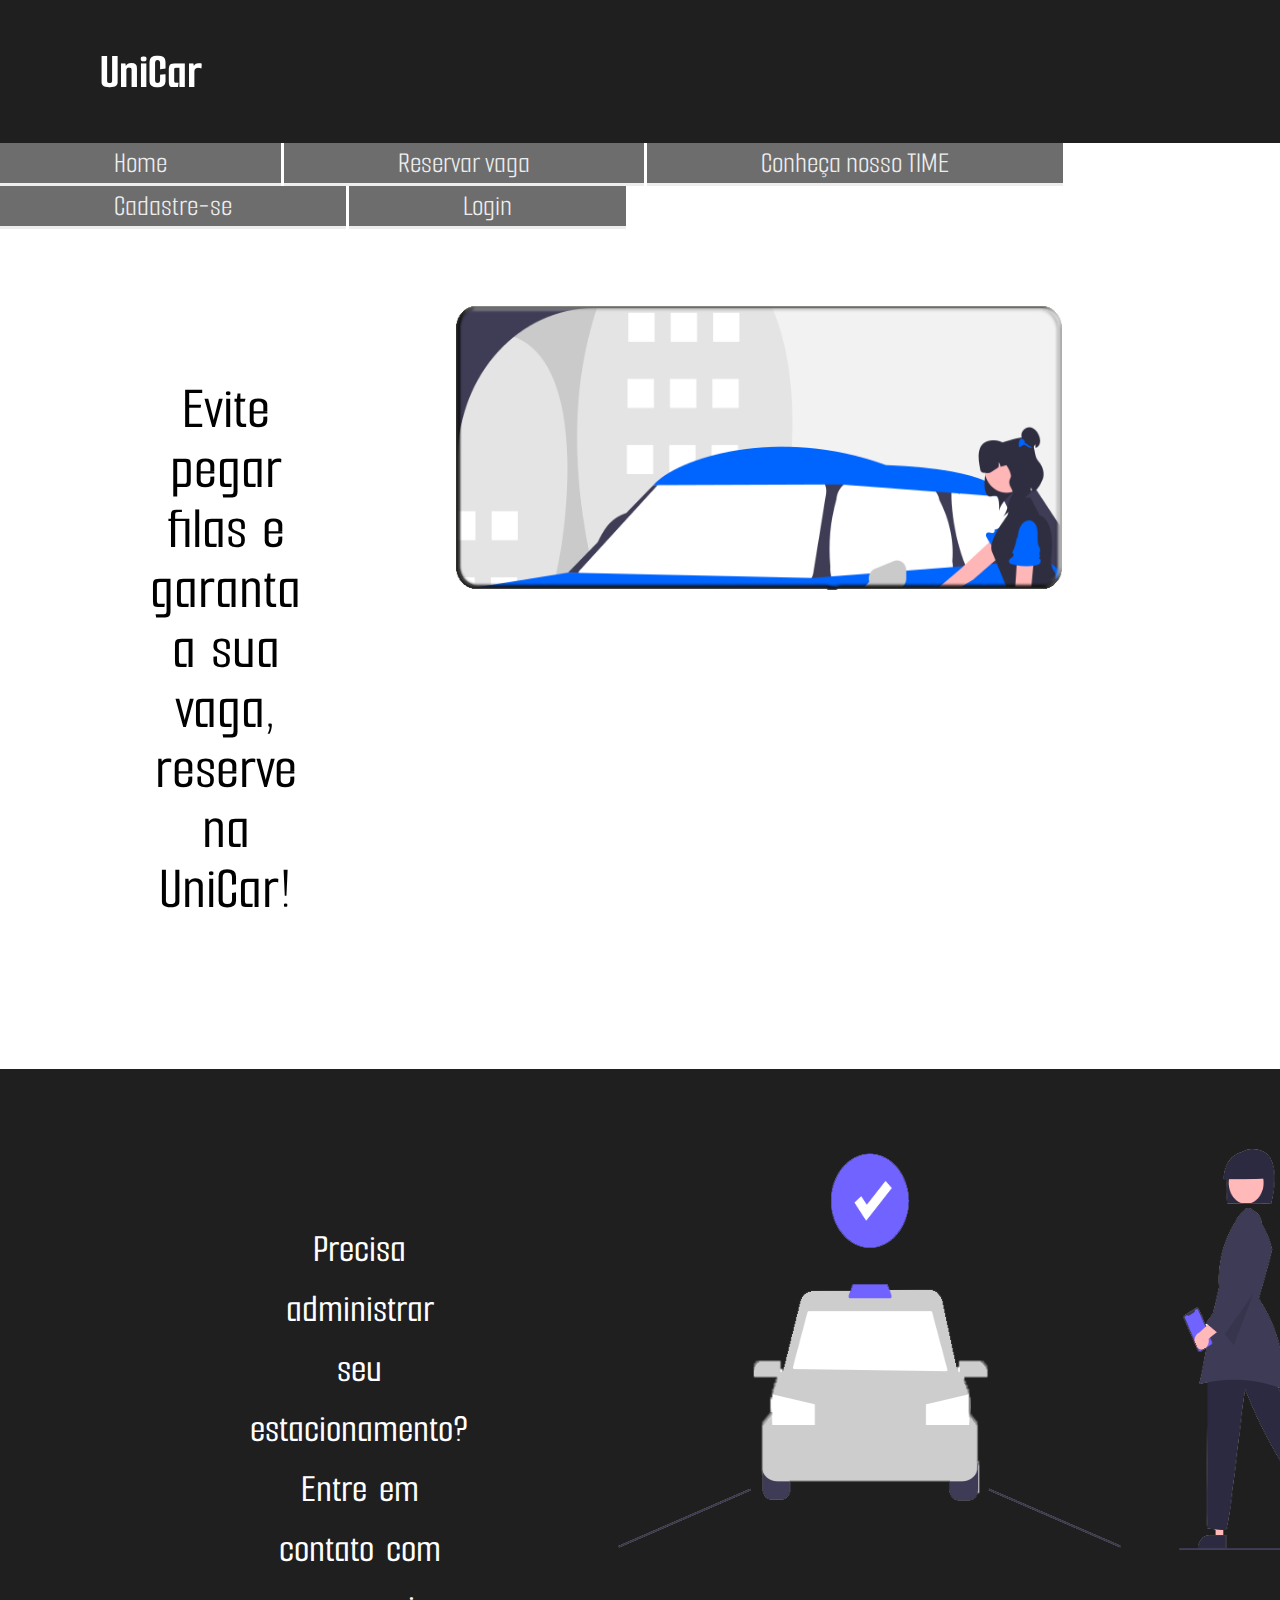
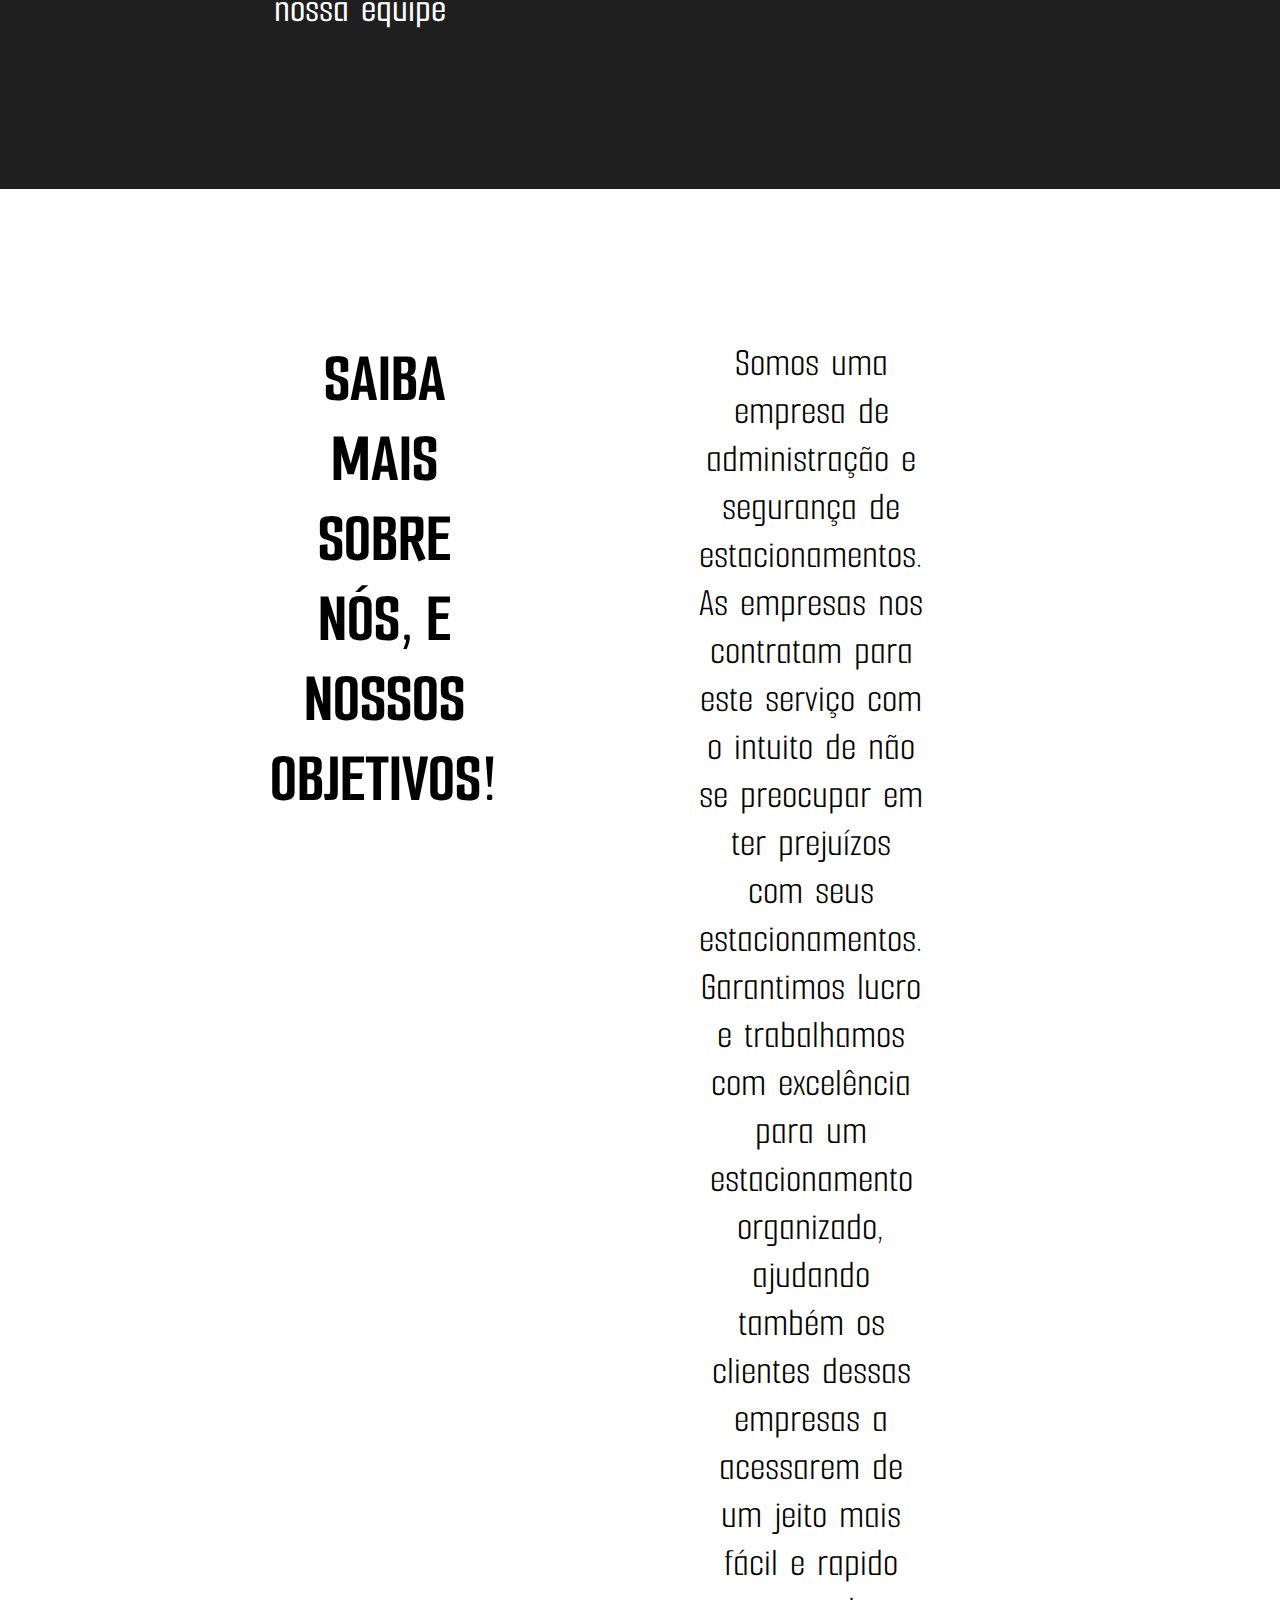
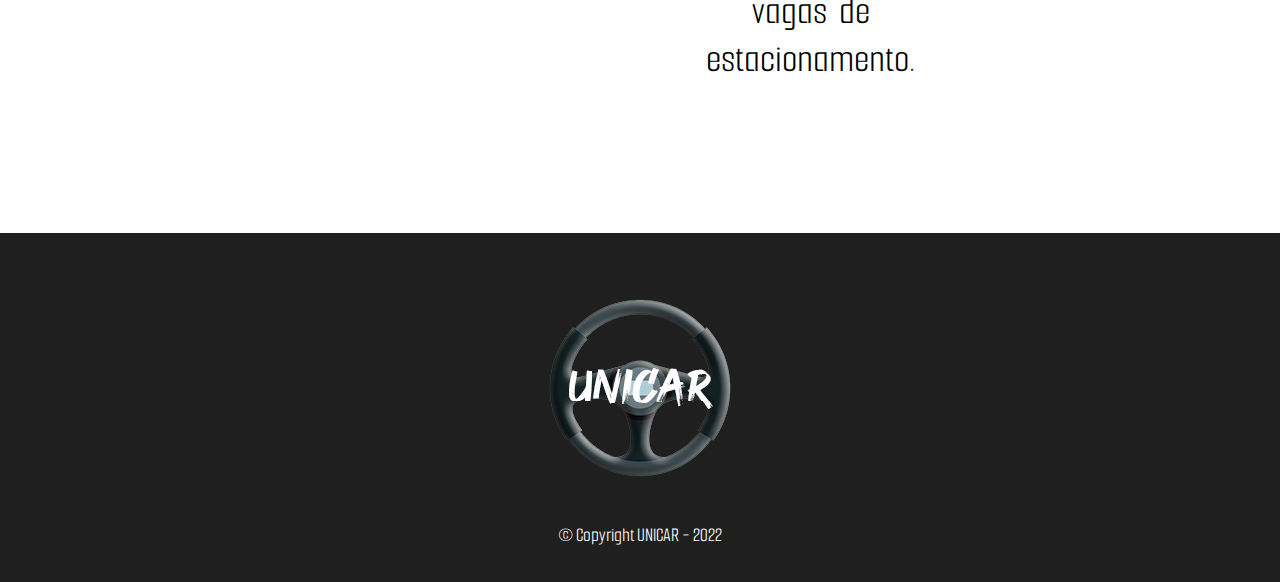
<file: index.html>
<!DOCTYPE html>
<html lang="PT-BR">
  <head>
    <meta charset="UTF-8" />
    <meta http-equiv="X-UA-Compatible" content="IE=edge" />
    <meta name="viewport" content="width=device-width, initial-scale=1.0" />

    <link rel="icon" href="icon/icone.png"/>
    <link rel="stylesheet" href="src/style.css" />
    <link rel="stylesheet" href="src/global.css" />

    <link rel="preconnect" href="https://fonts.googleapis.com" />
    <link rel="preconnect" href="https://fonts.gstatic.com" crossorigin />
    <link
      href="https://fonts.googleapis.com/css2?family=Smooch+Sans:wght@400;500&display=swap"
      rel="stylesheet"
    />

    <title>UNICAR</title>
  </head>

  <body>
    <header>
      <div class="logo">
        <h2>UniCar</h2>
      </div>

      <div class="menu-icon" onclick="abrirMenu()">
        <img src="src/images/hamburguer.png"> 
      </div>

      <div class="menu">
        <nav>
          <ul>
            <li><a href="index.html">Home</a></li>
            <li><a href="reserva.php">Reservar vaga</a></li>
            <li><a href="Equipe.html">Conheça nosso TIME</a></li>
            <li><a href="cadastro.html">Cadastre-se</a></li>
            <li><a href="login.html">Login</a></li>
          </ul>
        </nav>
        <script>
          var menu = document.querySelector('.menu ul');
          var menuIcon = document.querySelector('.menu-icon');

          function abrirMenu(){
            menu.classList.toggle('open');
          }
        </script>

      </div>
    </header>
    <main>
      <div class="banner-1">
        <p>
          Evite pegar filas e<br />
          garanta a sua vaga,<br />
          reserve na UniCar!
        </p>
        <img
          src="src/images/LOGO.png" alt=""
        />
      </div>

      <div class="banner-2">
        <p>
          Precisa administrar<br />
          seu estacionamento?<br />
          Entre em contato com<br />
           nossa equipe
        </p>
        <img
          src="src/images/IMAGEM-CENTRAL.png"
          alt=""
        />
      </div>

      <div class="banner-3">
        <div class="sobre-nos">
          <h3>Saiba mais sobre nós,
            e nossos objetivos!</h3>
        </div>
        <p>
          Somos uma empresa de administração e
          segurança de estacionamentos. As empresas nos
          contratam para este serviço com o intuito de não se
          preocupar em ter prejuízos com seus
          estacionamentos. Garantimos lucro e trabalhamos
          com excelência para um estacionamento
          organizado, ajudando também os clientes dessas
          empresas a acessarem de um jeito mais fácil e
          rapido vagas de estacionamento.
        </p>
      </div>

    </main>
    <footer>
      <img src="src/images/LOGO-UNICAR.png" alt="Logo da UNICAR"></img>
      <p class="copyright">&copy; Copyright UNICAR - 2022</p>
    </footer>
  </body>
</html>
</file>
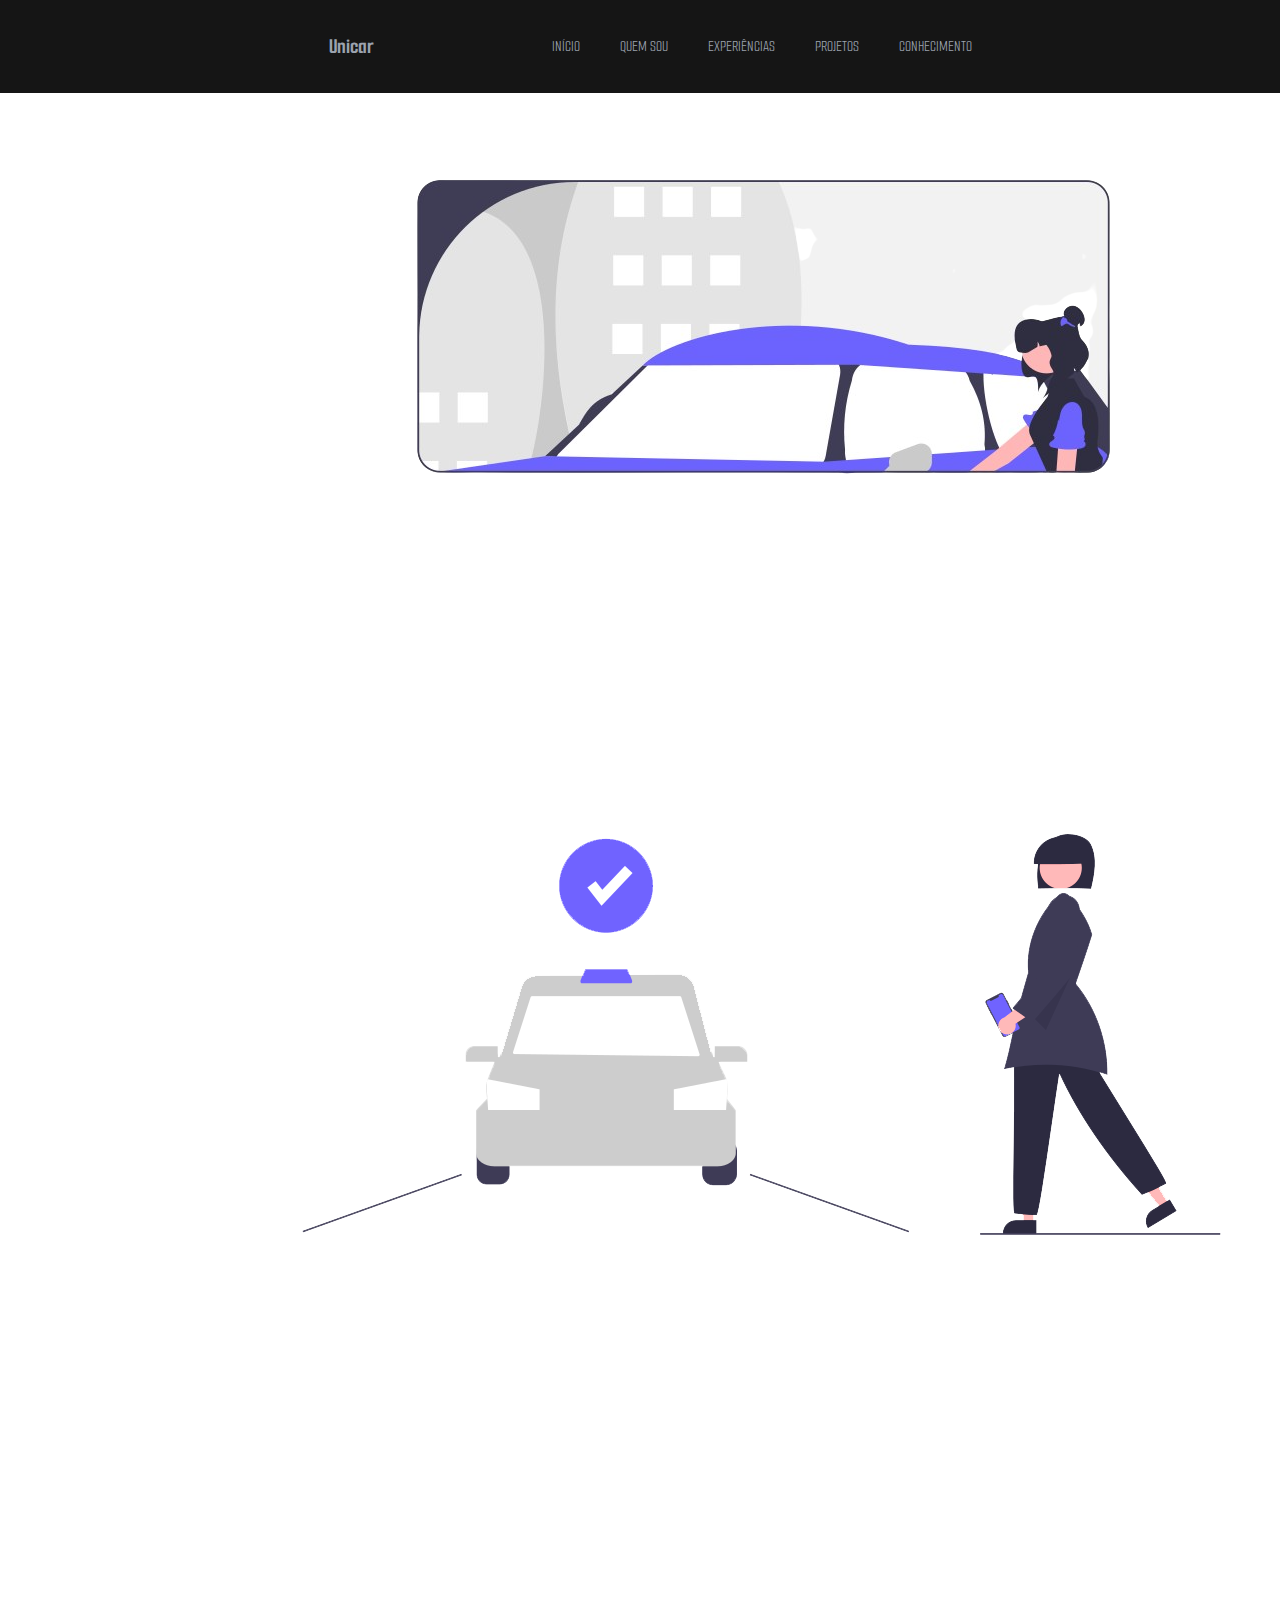
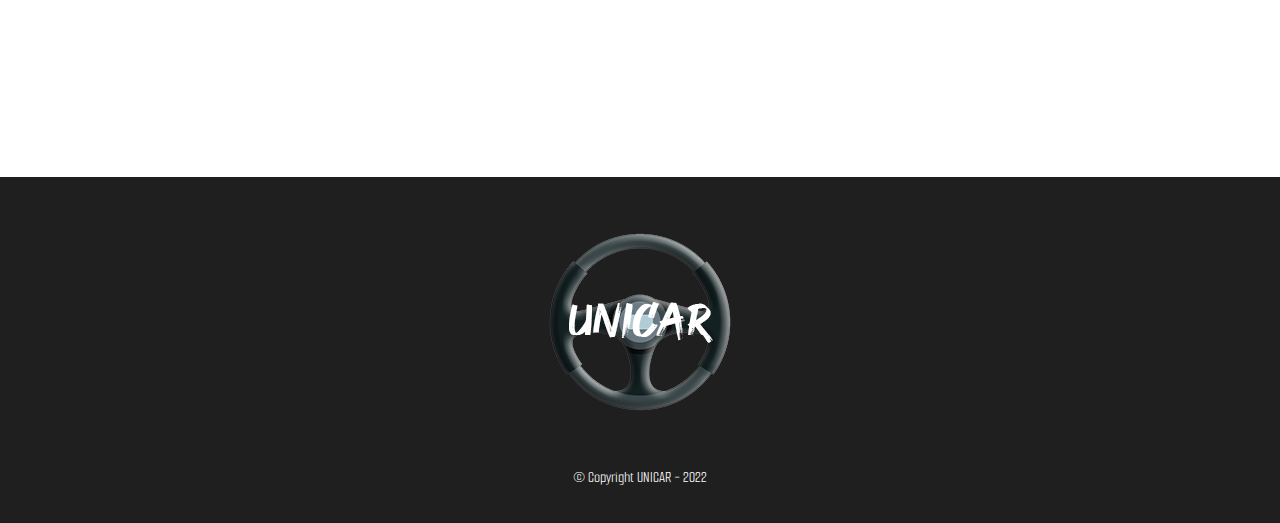
<file: OLDPROJECT/index.html>
<!DOCTYPE html>
<html lang="PT-BR">
<head>
  <meta charset="UTF-8" />
  <meta http-equiv="X-UA-Compatible" content="IE=edge" />
  <meta name="viewport" content="width=device-width, initial-scale=1.0" />
  <link rel="icon" href="icon/icone.png"/>
  <link rel="stylesheet" href="src/style.css" />
  <link rel="stylesheet" href="src/global.css" />
  <link rel="preconnect" href="https://fonts.googleapis.com" />
  <link rel="preconnect" href="https://fonts.gstatic.com" crossorigin />
  <link href="https://fonts.googleapis.com/css2?family=Smooch+Sans:wght@400;500&display=swap" rel="stylesheet" />
  <title>UNICAR</title>
</head>
<body>
  <header> 
    <nav>
    
        
      </label>
      <!-- <div class="icon-js"></div> -->
        <div class="logo">Unicar</div>
        <label class="burger" for="burger">
          <span></span>
          <span></span>
          <span></span>
        </label>

          
          <div class="menu-container">
              <ul class="menu" id="menuItems">
                <li><a href="#">INÍCIO</a></li>
                <li><a href="#">QUEM SOU</a></li>
                <li><a href="#">EXPERIÊNCIAS</a></li>
                <li><a href="#">PROJETOS</a></li>
                <li><a href="#">CONHECIMENTO</a></li>
              </ul>
          </div>
    </nav>
</header>

  <main>
    <section class="banner banner-1">
      <p>Evite pegar filas e<br />garanta a sua vaga,<br />reserve na UniCar!</p>
      <img src="src/images/LOGO.png" alt="Logo" />
    </section>
    <section class="banner banner-2">
      <p>Precisa administrar<br />seu estacionamento?<br />Entre em contato com<br />nossa equipe</p>
      <img src="src/images/IMAGEM-CENTRAL.png" alt="Imagem Central" />
    </section>
    <section class="banner banner-3">
      <div class="sobre-nos">
        <h3>Saiba mais sobre nós e nossos objetivos!</h3>
      </div>
      <p>Somos uma empresa de administração e segurança de estacionamentos...</p>
    </section>
  </main>
  <footer>
    <img src="src/images/LOGO-UNICAR.png" alt="Logo da UNICAR" />
    <p class="copyright">&copy; Copyright UNICAR - 2022</p>
  </footer>
  <script src="src/script.js"></script>
</body>
</html>
</file>
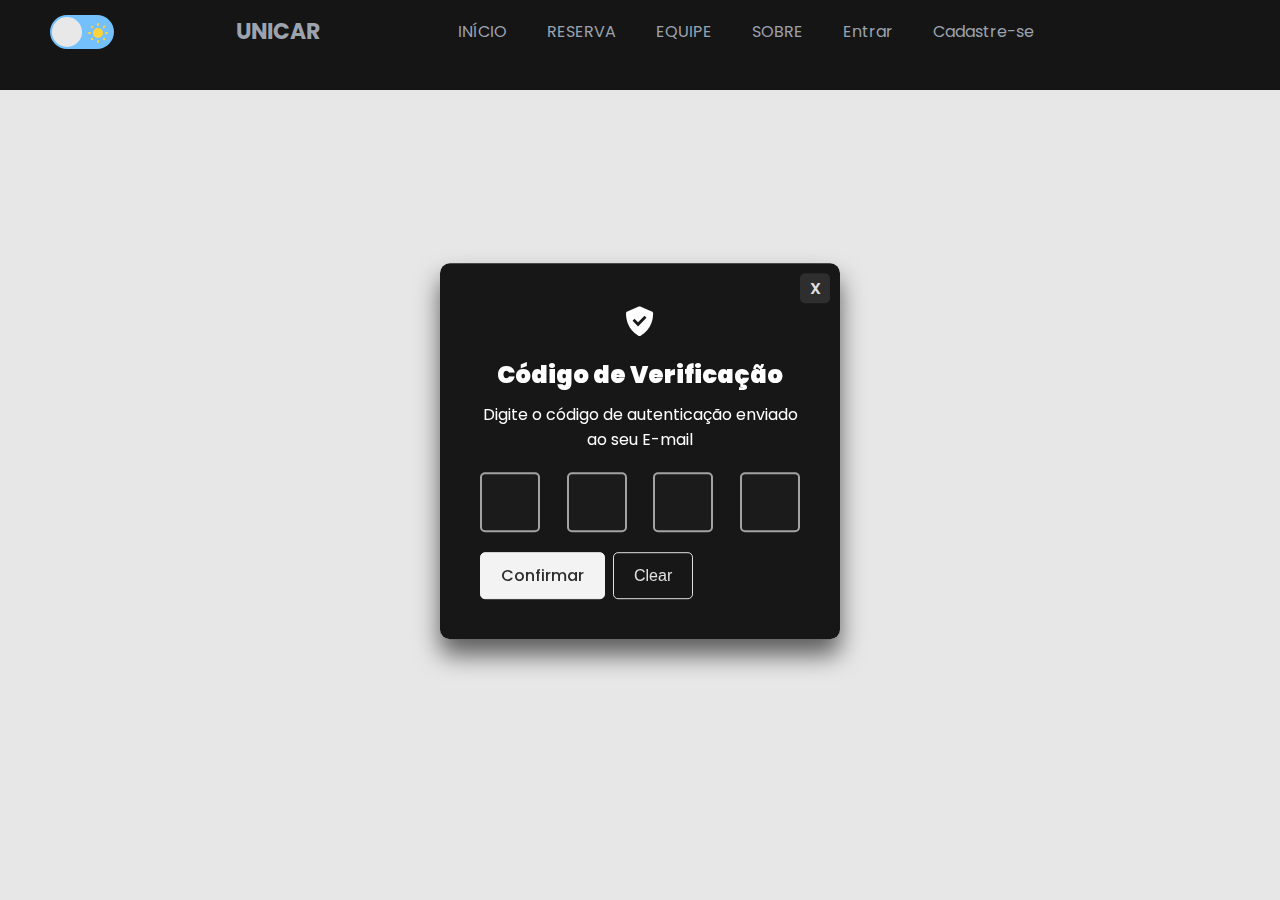
<file: code.html>
reset-password<!DOCTYPE html>
<html lang="en">
<head>
    <meta charset="UTF-8">
    <meta name="viewport" content="width=device-width, initial-scale=1.0">
    <link rel="icon" href="icon/icone.png"/>
    <link rel="shortcut icon" type="image/x-icon" href="img/blue.png">
    <link rel="stylesheet" href="https://cdnjs.cloudflare.com/ajax/libs/font-awesome/6.4.0/css/all.min.css" 
    integrity="sha512-iecdLmaskl7CVkqkXNQ/ZH/XLlvWZOJyj7Yy7tcenmpD1ypASozpmT/E0iPtmFIB46ZmdtAc9eNBvH0H/ZpiBw==" crossorigin="anonymous" referrerpolicy="no-referrer" />
    <link href="https://fonts.googleapis.com/css2?family=Poppins:wght@400;700&display=swap" rel="stylesheet">
    <link href='https://unpkg.com/boxicons@2.1.4/css/boxicons.min.css' rel='stylesheet'>
    <link rel="stylesheet" type="text/css" href="src/novo.css">
    <title>Área do Cliente</title>
</head>
<body>

    <header> 
        <nav>

                    <!-- BUTTON DARK MODE  -->
            <div class="theme-container">
                <label for="theme" class="theme">
                    <label class="switch">
                    <span class="sun"><svg xmlns="http://www.w3.org/2000/svg" viewBox="0 0 24 24"><g fill="#ffd43b"><circle r="5" cy="12" cx="12"></circle><path d="m21 13h-1a1 1 0 0 1 0-2h1a1 1 0 0 1 0 2zm-17 0h-1a1 1 0 0 1 0-2h1a1 1 0 0 1 0 2zm13.66-5.66a1 1 0 0 1 -.66-.29 1 1 0 0 1 0-1.41l.71-.71a1 1 0 1 1 1.41 1.41l-.71.71a1 1 0 0 1 -.75.29zm-12.02 12.02a1 1 0 0 1 -.71-.29 1 1 0 0 1 0-1.41l.71-.66a1 1 0 0 1 1.41 1.41l-.71.71a1 1 0 0 1 -.7.24zm6.36-14.36a1 1 0 0 1 -1-1v-1a1 1 0 0 1 2 0v1a1 1 0 0 1 -1 1zm0 17a1 1 0 0 1 -1-1v-1a1 1 0 0 1 2 0v1a1 1 0 0 1 -1 1zm-5.66-14.66a1 1 0 0 1 -.7-.29l-.71-.71a1 1 0 0 1 1.41-1.41l.71.71a1 1 0 0 1 0 1.41 1 1 0 0 1 -.71.29zm12.02 12.02a1 1 0 0 1 -.7-.29l-.66-.71a1 1 0 0 1 1.36-1.36l.71.71a1 1 0 0 1 0 1.41 1 1 0 0 1 -.71.24z"></path></g></svg></span>
                    <span class="moon"><svg xmlns="http://www.w3.org/2000/svg" viewBox="0 0 384 512"><path d="m223.5 32c-123.5 0-223.5 100.3-223.5 224s100 224 223.5 224c60.6 0 115.5-24.2 155.8-63.4 5-4.9 6.3-12.5 3.1-18.7s-10.1-9.7-17-8.5c-9.8 1.7-19.8 2.6-30.1 2.6-96.9 0-175.5-78.8-175.5-176 0-65.8 36-123.1 89.3-153.3 6.1-3.5 9.2-10.5 7.7-17.3s-7.3-11.9-14.3-12.5c-6.3-.5-12.6-.8-19-.8z"></path></svg></span>   
                    <input type="checkbox" class="input">
                    <span class="slider"></span>
                </label>
            </div>

                <div class="logo">UNICAR</div>
                <label class="burger" for="burger">
                <span></span>
                <span></span>
                <span></span>
                </label>
                
                <div class="menu-container">
                    <ul class="menu" id="menuItems">
                        <li><a href="novo.html">INÍCIO</a></li>
                        <li><a href="#">RESERVA</a></li>
                        <li><a href="#">EQUIPE</a></li>
                        <li><a href="sobre.html">SOBRE</a></li>
                        <li><a href="login.html">Entrar</a></li>
                        <li><a href="register.html">Cadastre-se</a></li>
                    </ul>
                </div>
            </nav>
    </header>

    <main>
    
        <div class="hero"> 
            <div class="hero__title"></div>
            <div class="cube"></div>
            <div class="cube"></div>
            <div class="cube"></div>
            <div class="cube"></div>
            <div class="cube"></div>
            <div class="cube"></div>
        </div>


     
            <form class="form">
                <span class="close">X</span>
              
                <div class="info">
                    <i class='bx bxs-check-shield bx-md'></i>
                <span class="title">Código de Verificação</span>
              <p class="description">Digite o código de autenticação enviado ao seu E-mail</p>
                 </div>
                  <div class="input-fields">
                    <input maxlength="1" type="tel" placeholder="" id="input1">
                    <input maxlength="1" type="tel" placeholder="" id="input2">
                    <input maxlength="1" type="tel" placeholder="" id="input3">
                    <input maxlength="1" type="tel" placeholder="" id="input4">
                </div>
              
                    <div class="action-btns">
                      <a href="#" class="verify">Confirmar</a>
                      <button type="reset" class="clear">Clear</button>
                    </div>
              
              </form>
  
  

        
        
        
    </main>
    
      <footer>
        <p class="footer-login">&copy; 2023 UNICAR. Todos os direitos reservados.</p>
      </footer>
  
      <script src="src/script.js"></script>
  </body>


</html>
</file>
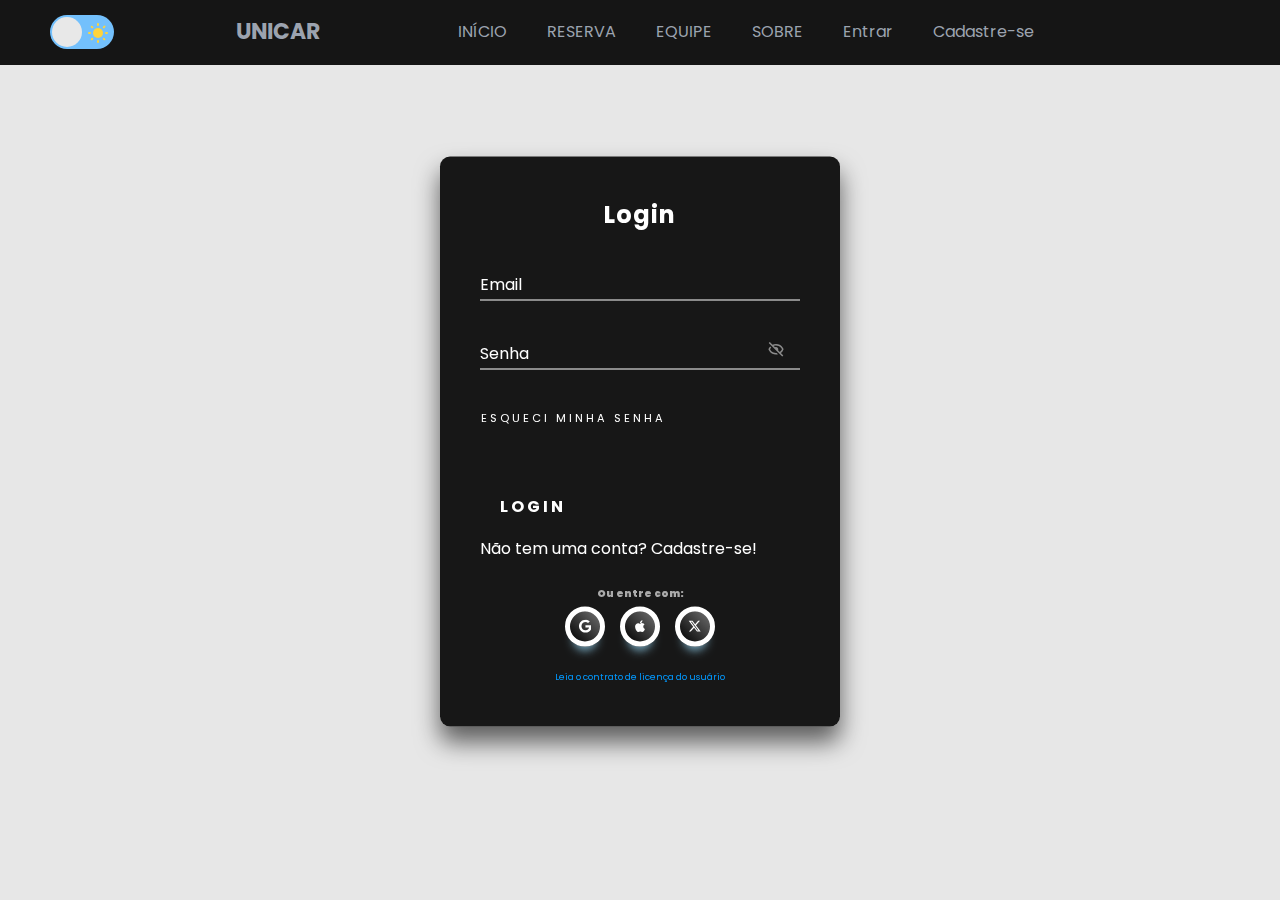
<file: login.html>
<!DOCTYPE html>
<html lang="en">
<head>
    <meta charset="UTF-8">
    <meta name="viewport" content="width=device-width, initial-scale=1.0">
    <link rel="icon" href="icon/icone.png"/>
    <link rel="shortcut icon" type="image/x-icon" href="img/blue.png">
    <link rel="stylesheet" href="https://cdnjs.cloudflare.com/ajax/libs/font-awesome/6.4.0/css/all.min.css" 
    integrity="sha512-iecdLmaskl7CVkqkXNQ/ZH/XLlvWZOJyj7Yy7tcenmpD1ypASozpmT/E0iPtmFIB46ZmdtAc9eNBvH0H/ZpiBw==" crossorigin="anonymous" referrerpolicy="no-referrer" />
    <link href="https://fonts.googleapis.com/css2?family=Poppins:wght@400;700&display=swap" rel="stylesheet">
    <link href='https://unpkg.com/boxicons@2.1.4/css/boxicons.min.css' rel='stylesheet'>
    <!-- Boxicons CSS -->
    <link href='https://unpkg.com/boxicons@2.1.2/css/boxicons.min.css' rel='stylesheet'>
    <link rel="stylesheet" type="text/css" href="src/novo.css">
    <title>Área do Cliente</title>
</head>
<body>
  
    <header> 
        <nav>
    
                    <!-- BUTTON DARK MODE  -->
            <div class="theme-container">
                <label for="theme" class="theme">
                    <label class="switch">
                    <span class="sun"><svg xmlns="http://www.w3.org/2000/svg" viewBox="0 0 24 24"><g fill="#ffd43b"><circle r="5" cy="12" cx="12"></circle><path d="m21 13h-1a1 1 0 0 1 0-2h1a1 1 0 0 1 0 2zm-17 0h-1a1 1 0 0 1 0-2h1a1 1 0 0 1 0 2zm13.66-5.66a1 1 0 0 1 -.66-.29 1 1 0 0 1 0-1.41l.71-.71a1 1 0 1 1 1.41 1.41l-.71.71a1 1 0 0 1 -.75.29zm-12.02 12.02a1 1 0 0 1 -.71-.29 1 1 0 0 1 0-1.41l.71-.66a1 1 0 0 1 1.41 1.41l-.71.71a1 1 0 0 1 -.7.24zm6.36-14.36a1 1 0 0 1 -1-1v-1a1 1 0 0 1 2 0v1a1 1 0 0 1 -1 1zm0 17a1 1 0 0 1 -1-1v-1a1 1 0 0 1 2 0v1a1 1 0 0 1 -1 1zm-5.66-14.66a1 1 0 0 1 -.7-.29l-.71-.71a1 1 0 0 1 1.41-1.41l.71.71a1 1 0 0 1 0 1.41 1 1 0 0 1 -.71.29zm12.02 12.02a1 1 0 0 1 -.7-.29l-.66-.71a1 1 0 0 1 1.36-1.36l.71.71a1 1 0 0 1 0 1.41 1 1 0 0 1 -.71.24z"></path></g></svg></span>
                    <span class="moon"><svg xmlns="http://www.w3.org/2000/svg" viewBox="0 0 384 512"><path d="m223.5 32c-123.5 0-223.5 100.3-223.5 224s100 224 223.5 224c60.6 0 115.5-24.2 155.8-63.4 5-4.9 6.3-12.5 3.1-18.7s-10.1-9.7-17-8.5c-9.8 1.7-19.8 2.6-30.1 2.6-96.9 0-175.5-78.8-175.5-176 0-65.8 36-123.1 89.3-153.3 6.1-3.5 9.2-10.5 7.7-17.3s-7.3-11.9-14.3-12.5c-6.3-.5-12.6-.8-19-.8z"></path></svg></span>   
                    <input type="checkbox" class="input">
                    <span class="slider"></span>
                </label>
            </div>
    
                <div class="logo">UNICAR</div>
                <label class="burger" for="burger">
                  <span></span>
                  <span></span>
                  <span></span>
                </label>
                  
                  <div class="menu-container">
                      <ul class="menu" id="menuItems">
                        <li><a href="novo.html">INÍCIO</a></li>
                        <li><a href="#">RESERVA</a></li>
                        <li><a href="#">EQUIPE</a></li>
                        <li><a href="sobre.html">SOBRE</a></li>
                        <li><a href="login.html">Entrar</a></li>
                        <li><a href="register.html">Cadastre-se</a></li>
                      </ul>
                  </div>
            </nav>
    </header>
  
    <main>

        <div class="hero"> 
            <div class="hero__title"></div>
            <div class="cube"></div>
            <div class="cube"></div>
            <div class="cube"></div>
            <div class="cube"></div>
            <div class="cube"></div>
            <div class="cube"></div>
          </div>

        <div class="login-box">
            <p>Login</p>
            <form>
              <div class="user-box">
                <input required="" name="" type="text">
                <label>Email</label>
              </div>
              <div class="user-box">
                <input required="" name="" type="password">
                <i class='bx bx-hide eye-icon'></i>
                <label>Senha</label>
              </div>
              <p><a href="reset-password.html" class="forgotten">Esqueci minha senha</a></p>
              <a href="#">
                <span></span>
                <span></span>
                <span></span>
                <span></span>
                Login
              </a>
            </form>
            <p>Não tem uma conta? <a href="register.html" class="a2">Cadastre-se!</a></p>

            <!-- OPÇÃO PARA LOGAR POR MEIO DE OUTRAS CONTAS DO USUÁRIO - início-->

            <div class="social-account-container">
              <span class="title">Ou entre com:</span>
              <div class="social-accounts">
                <button class="social-button google">
                  <svg class="svg" xmlns="http://www.w3.org/2000/svg" height="1em" viewBox="0 0 488 512">
                    <path d="M488 261.8C488 403.3 391.1 504 248 504 110.8 504 0 393.2 0 256S110.8 8 248 8c66.8 0 123 24.5 166.3 64.9l-67.5 64.9C258.5 52.6 94.3 116.6 94.3 256c0 86.5 69.1 156.6 153.7 156.6 98.2 0 135-70.4 140.8-106.9H248v-85.3h236.1c2.3 12.7 3.9 24.9 3.9 41.4z"></path>
                  </svg></button>
                <button class="social-button apple">
                  <svg class="svg" xmlns="http://www.w3.org/2000/svg" height="1em" viewBox="0 0 384 512">
                    <path d="M318.7 268.7c-.2-36.7 16.4-64.4 50-84.8-18.8-26.9-47.2-41.7-84.7-44.6-35.5-2.8-74.3 20.7-88.5 20.7-15 0-49.4-19.7-76.4-19.7C63.3 141.2 4 184.8 4 273.5q0 39.3 14.4 81.2c12.8 36.7 59 126.7 107.2 125.2 25.2-.6 43-17.9 75.8-17.9 31.8 0 48.3 17.9 76.4 17.9 48.6-.7 90.4-82.5 102.6-119.3-65.2-30.7-61.7-90-61.7-91.9zm-56.6-164.2c27.3-32.4 24.8-61.9 24-72.5-24.1 1.4-52 16.4-67.9 34.9-17.5 19.8-27.8 44.3-25.6 71.9 26.1 2 49.9-11.4 69.5-34.3z"></path>
                  </svg>
                </button>
                <button class="social-button twitter">
                  <svg class="svg" xmlns="http://www.w3.org/2000/svg" height="1em" viewBox="0 0 512 512">
                    <path d="M389.2 48h70.6L305.6 224.2 487 464H345L233.7 318.6 106.5 464H35.8L200.7 275.5 26.8 48H172.4L272.9 180.9 389.2 48zM364.4 421.8h39.1L151.1 88h-42L364.4 421.8z"></path>
                  </svg>
                </button>
              </div>
            </div>
            <span class="agreement"><a href="#">Leia o contrato de licença do usuário</a></span>
          </div>

                    <!-- OPÇÃO PARA LOGAR POR MEIO DE OUTRAS CONTAS DO USUÁRIO - fim-->
  </main>
  
      <footer>
        <p class="footer-login">&copy; 2023 UNICAR. Todos os direitos reservados.</p>
      </footer>
  
      <script src="src/script.js"></script>
  </body>
  
  
  
  </html>
</file>
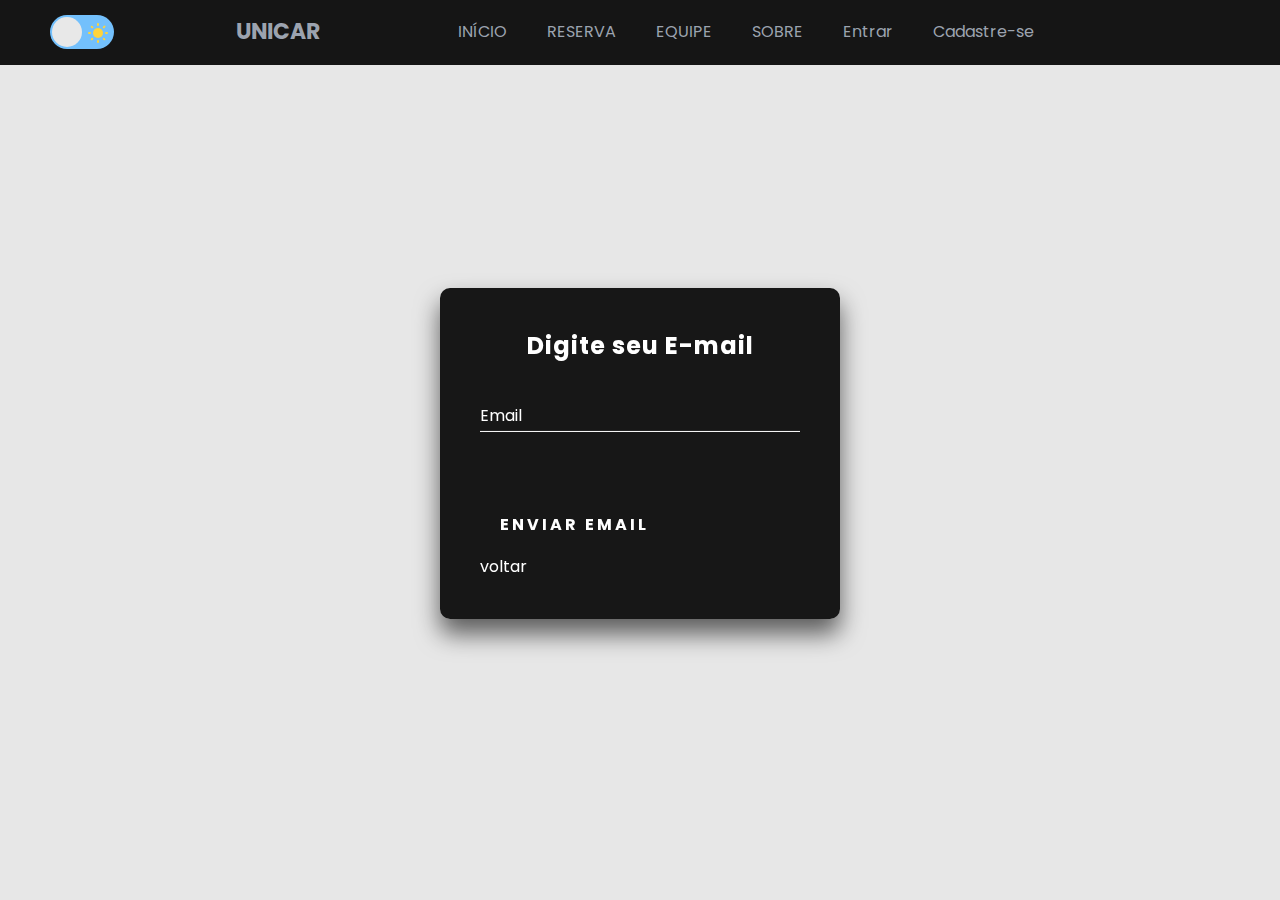
<file: mail.html>
<!DOCTYPE html>
<html lang="en">
<head>
    <meta charset="UTF-8">
    <meta name="viewport" content="width=device-width, initial-scale=1.0">
    <link rel="icon" href="icon/icone.png"/>
    <link rel="shortcut icon" type="image/x-icon" href="img/blue.png">
    <link rel="stylesheet" href="https://cdnjs.cloudflare.com/ajax/libs/font-awesome/6.4.0/css/all.min.css" 
    integrity="sha512-iecdLmaskl7CVkqkXNQ/ZH/XLlvWZOJyj7Yy7tcenmpD1ypASozpmT/E0iPtmFIB46ZmdtAc9eNBvH0H/ZpiBw==" crossorigin="anonymous" referrerpolicy="no-referrer" />
    <link href="https://fonts.googleapis.com/css2?family=Poppins:wght@400;700&display=swap" rel="stylesheet">
    <link href='https://unpkg.com/boxicons@2.1.4/css/boxicons.min.css' rel='stylesheet'>
    <!-- Boxicons CSS -->
    <link href='https://unpkg.com/boxicons@2.1.2/css/boxicons.min.css' rel='stylesheet'>
    <link rel="stylesheet" type="text/css" href="src/novo.css">
    <title>Área do Cliente</title>
</head>
<body>
  
    <header> 
        <nav>
    
                    <!-- BUTTON DARK MODE  -->
            <div class="theme-container">
                <label for="theme" class="theme">
                    <label class="switch">
                    <span class="sun"><svg xmlns="http://www.w3.org/2000/svg" viewBox="0 0 24 24"><g fill="#ffd43b"><circle r="5" cy="12" cx="12"></circle><path d="m21 13h-1a1 1 0 0 1 0-2h1a1 1 0 0 1 0 2zm-17 0h-1a1 1 0 0 1 0-2h1a1 1 0 0 1 0 2zm13.66-5.66a1 1 0 0 1 -.66-.29 1 1 0 0 1 0-1.41l.71-.71a1 1 0 1 1 1.41 1.41l-.71.71a1 1 0 0 1 -.75.29zm-12.02 12.02a1 1 0 0 1 -.71-.29 1 1 0 0 1 0-1.41l.71-.66a1 1 0 0 1 1.41 1.41l-.71.71a1 1 0 0 1 -.7.24zm6.36-14.36a1 1 0 0 1 -1-1v-1a1 1 0 0 1 2 0v1a1 1 0 0 1 -1 1zm0 17a1 1 0 0 1 -1-1v-1a1 1 0 0 1 2 0v1a1 1 0 0 1 -1 1zm-5.66-14.66a1 1 0 0 1 -.7-.29l-.71-.71a1 1 0 0 1 1.41-1.41l.71.71a1 1 0 0 1 0 1.41 1 1 0 0 1 -.71.29zm12.02 12.02a1 1 0 0 1 -.7-.29l-.66-.71a1 1 0 0 1 1.36-1.36l.71.71a1 1 0 0 1 0 1.41 1 1 0 0 1 -.71.24z"></path></g></svg></span>
                    <span class="moon"><svg xmlns="http://www.w3.org/2000/svg" viewBox="0 0 384 512"><path d="m223.5 32c-123.5 0-223.5 100.3-223.5 224s100 224 223.5 224c60.6 0 115.5-24.2 155.8-63.4 5-4.9 6.3-12.5 3.1-18.7s-10.1-9.7-17-8.5c-9.8 1.7-19.8 2.6-30.1 2.6-96.9 0-175.5-78.8-175.5-176 0-65.8 36-123.1 89.3-153.3 6.1-3.5 9.2-10.5 7.7-17.3s-7.3-11.9-14.3-12.5c-6.3-.5-12.6-.8-19-.8z"></path></svg></span>   
                    <input type="checkbox" class="input">
                    <span class="slider"></span>
                </label>
            </div>
    
                <div class="logo">UNICAR</div>
                <label class="burger" for="burger">
                  <span></span>
                  <span></span>
                  <span></span>
                </label>
                  
                  <div class="menu-container">
                      <ul class="menu" id="menuItems">
                        <li><a href="novo.html">INÍCIO</a></li>
                        <li><a href="#">RESERVA</a></li>
                        <li><a href="#">EQUIPE</a></li>
                        <li><a href="sobre.html">SOBRE</a></li>
                        <li><a href="login.html">Entrar</a></li>
                        <li><a href="register.html">Cadastre-se</a></li>
                      </ul>
                  </div>
            </nav>
    </header>
  
    <main>

        <div class="hero"> 
            <div class="hero__title"></div>
            <div class="cube"></div>
            <div class="cube"></div>
            <div class="cube"></div>
            <div class="cube"></div>
            <div class="cube"></div>
            <div class="cube"></div>
          </div>

        <div class="login-box">
            <p>Digite seu E-mail</p>
            <form>
              <div class="user-box">
                <input required="" name="" type="text" inputmode="email">
                <label>Email</label>
              </div>
              <a href="code.html">
                <span></span>
                <span></span>
                <span></span>
                <span></span>
                Enviar Email
              </a>
            </form>
            <p><a href="reset-password.html" class="a2">voltar</p>
          </div>
  </main>
  
      <footer>
        <p class="footer-login">&copy; 2023 UNICAR. Todos os direitos reservados.</p>
      </footer>
  
      <script src="src/script.js"></script>
  </body>
  
  
  
  </html>
</file>
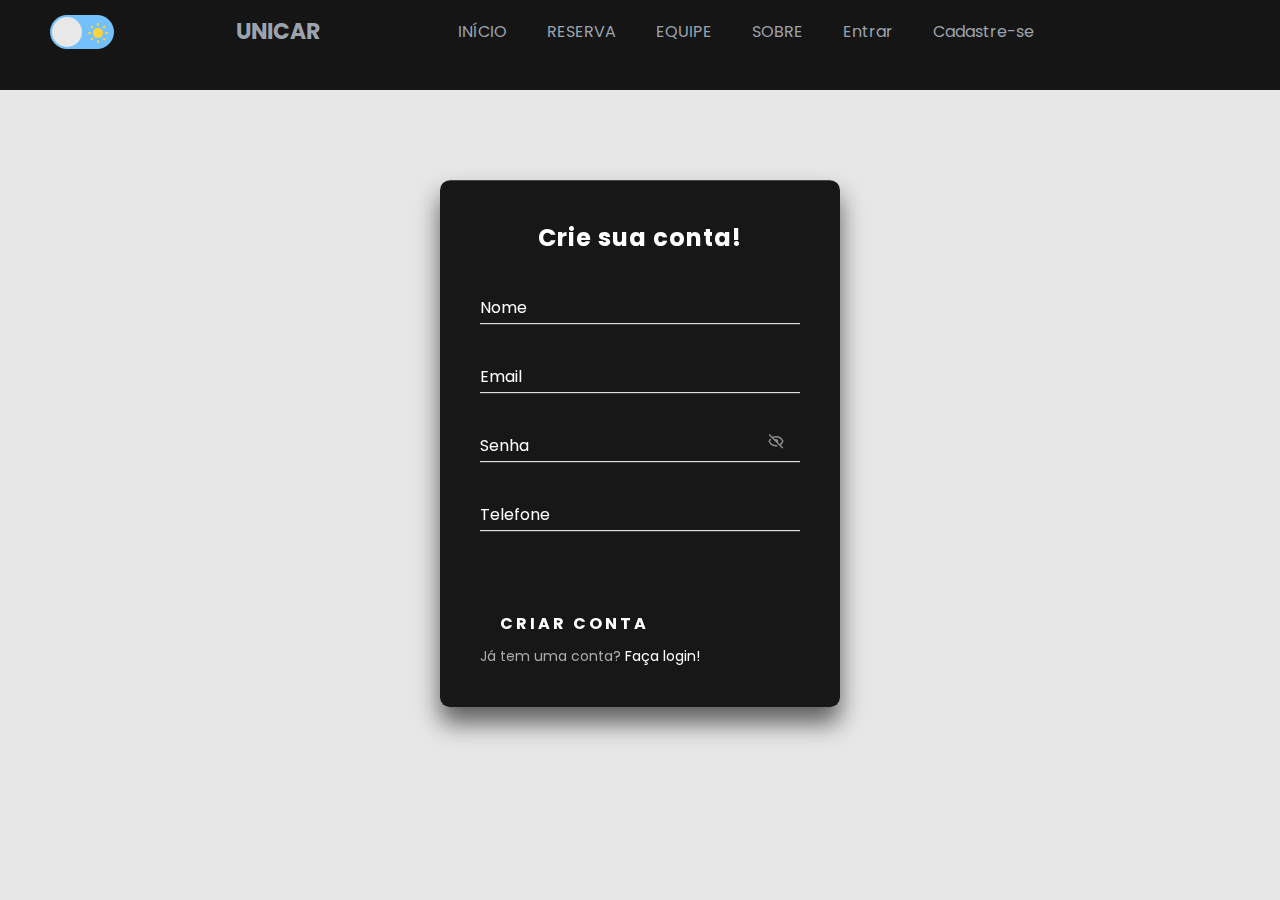
<file: register.html>
reset-password<!DOCTYPE html>
<html lang="en">
<head>
    <meta charset="UTF-8">
    <meta name="viewport" content="width=device-width, initial-scale=1.0">
    <link rel="icon" href="icon/icone.png"/>
    <link rel="shortcut icon" type="image/x-icon" href="img/blue.png">
    <link rel="stylesheet" href="https://cdnjs.cloudflare.com/ajax/libs/font-awesome/6.4.0/css/all.min.css" 
    integrity="sha512-iecdLmaskl7CVkqkXNQ/ZH/XLlvWZOJyj7Yy7tcenmpD1ypASozpmT/E0iPtmFIB46ZmdtAc9eNBvH0H/ZpiBw==" crossorigin="anonymous" referrerpolicy="no-referrer" />
    <link href="https://fonts.googleapis.com/css2?family=Poppins:wght@400;700&display=swap" rel="stylesheet">
    <link href='https://unpkg.com/boxicons@2.1.4/css/boxicons.min.css' rel='stylesheet'>
    <link rel="stylesheet" type="text/css" href="src/novo.css">
    <title>Área do Cliente</title>
</head>
<body>

    <header> 
        <nav>

                    <!-- BUTTON DARK MODE  -->
            <div class="theme-container">
                <label for="theme" class="theme">
                    <label class="switch">
                    <span class="sun"><svg xmlns="http://www.w3.org/2000/svg" viewBox="0 0 24 24"><g fill="#ffd43b"><circle r="5" cy="12" cx="12"></circle><path d="m21 13h-1a1 1 0 0 1 0-2h1a1 1 0 0 1 0 2zm-17 0h-1a1 1 0 0 1 0-2h1a1 1 0 0 1 0 2zm13.66-5.66a1 1 0 0 1 -.66-.29 1 1 0 0 1 0-1.41l.71-.71a1 1 0 1 1 1.41 1.41l-.71.71a1 1 0 0 1 -.75.29zm-12.02 12.02a1 1 0 0 1 -.71-.29 1 1 0 0 1 0-1.41l.71-.66a1 1 0 0 1 1.41 1.41l-.71.71a1 1 0 0 1 -.7.24zm6.36-14.36a1 1 0 0 1 -1-1v-1a1 1 0 0 1 2 0v1a1 1 0 0 1 -1 1zm0 17a1 1 0 0 1 -1-1v-1a1 1 0 0 1 2 0v1a1 1 0 0 1 -1 1zm-5.66-14.66a1 1 0 0 1 -.7-.29l-.71-.71a1 1 0 0 1 1.41-1.41l.71.71a1 1 0 0 1 0 1.41 1 1 0 0 1 -.71.29zm12.02 12.02a1 1 0 0 1 -.7-.29l-.66-.71a1 1 0 0 1 1.36-1.36l.71.71a1 1 0 0 1 0 1.41 1 1 0 0 1 -.71.24z"></path></g></svg></span>
                    <span class="moon"><svg xmlns="http://www.w3.org/2000/svg" viewBox="0 0 384 512"><path d="m223.5 32c-123.5 0-223.5 100.3-223.5 224s100 224 223.5 224c60.6 0 115.5-24.2 155.8-63.4 5-4.9 6.3-12.5 3.1-18.7s-10.1-9.7-17-8.5c-9.8 1.7-19.8 2.6-30.1 2.6-96.9 0-175.5-78.8-175.5-176 0-65.8 36-123.1 89.3-153.3 6.1-3.5 9.2-10.5 7.7-17.3s-7.3-11.9-14.3-12.5c-6.3-.5-12.6-.8-19-.8z"></path></svg></span>   
                    <input type="checkbox" class="input">
                    <span class="slider"></span>
                </label>
            </div>

                <div class="logo">UNICAR</div>
                <label class="burger" for="burger">
                <span></span>
                <span></span>
                <span></span>
                </label>
                
                <div class="menu-container">
                    <ul class="menu" id="menuItems">
                        <li><a href="novo.html">INÍCIO</a></li>
                        <li><a href="#">RESERVA</a></li>
                        <li><a href="#">EQUIPE</a></li>
                        <li><a href="sobre.html">SOBRE</a></li>
                        <li><a href="login.html">Entrar</a></li>
                        <li><a href="register.html">Cadastre-se</a></li>
                    </ul>
                </div>
            </nav>
    </header>

    <main>
    
        <div class="hero"> 
            <div class="hero__title"></div>
            <div class="cube"></div>
            <div class="cube"></div>
            <div class="cube"></div>
            <div class="cube"></div>
            <div class="cube"></div>
            <div class="cube"></div>
        </div>


        <div class="login-box">
            <p>Crie sua conta!</p>
            <form>
                <div class="user-box">
                    <input required="" name="" type="text">
                    <label>Nome</label>
                </div>
            <div class="user-box">
                <input required="" name="" type="text">
                <label>Email</label>
            </div>
            <div class="user-box">
                <input required="" name="" type="password">
                <i class='bx bx-hide eye-icon'></i>
                <label>Senha</label>
            </div>
            <div class="user-box">
                <input required="" name="" type="text">
                <label>Telefone</label>
            </div>
            <a href="#">
                <span></span>
                <span></span>
                <span></span>
                <span></span>
                Criar Conta
            </a>
            </form>
            <p>Já tem uma conta? <a href="login.html" class="a2">Faça login!</a></p>
        </div>
    </main>
    
      <footer>
        <p class="footer-login">&copy; 2023 UNICAR. Todos os direitos reservados.</p>
      </footer>
  
      <script src="src/script.js"></script>
  </body>


</html>
</file>
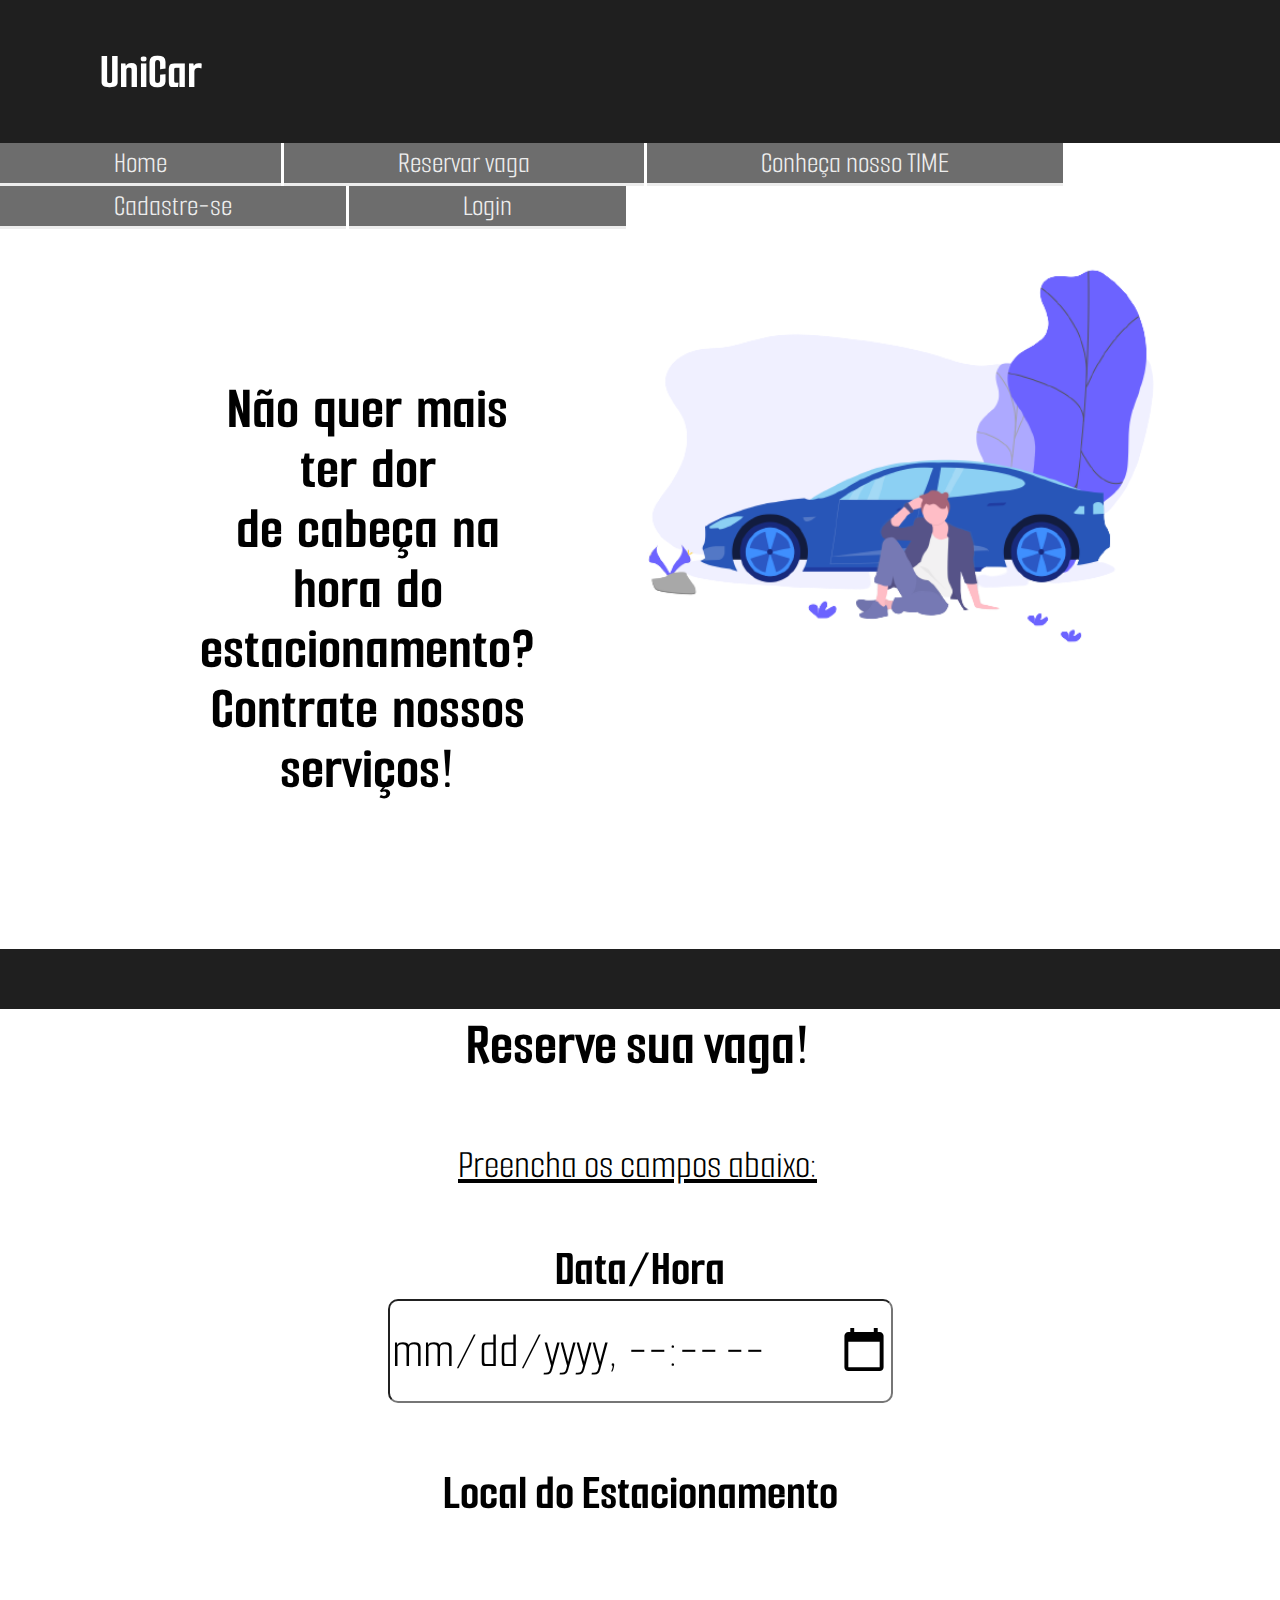
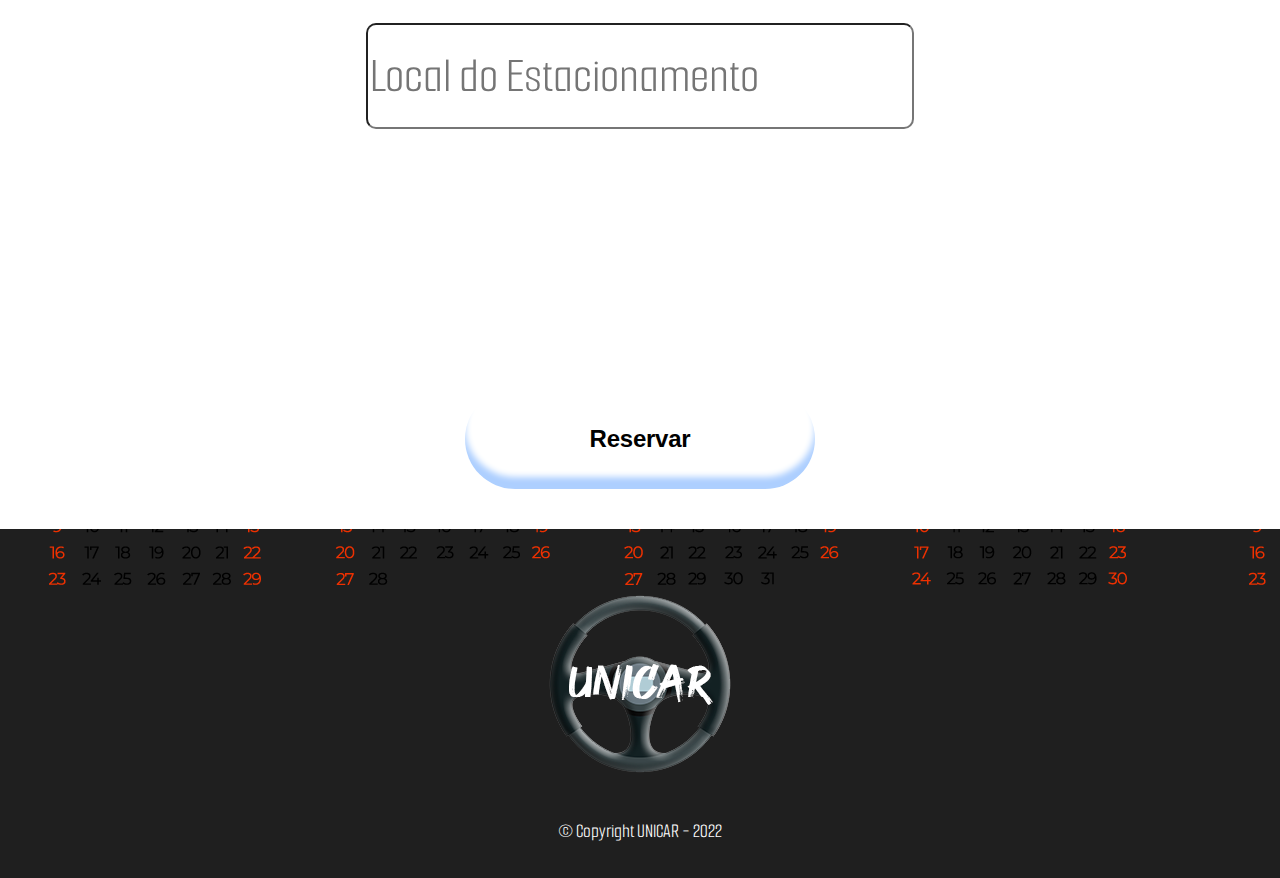
<file: reserva.html>
<!DOCTYPE html>
<html lang="en">
<head>
    <meta charset="UTF-8">
    <meta http-equiv="X-UA-Compatible" content="IE=edge">
    <meta name="viewport" content="width=device-width, initial-scale=1.0">
    
    <link rel="icon" href="icon/icone.png"/>
    <link rel="stylesheet" href="src/rsv-style.css"  />
    
    <link rel="stylesheet" href="src/global.css" />
    

    <link rel="preconnect" href="https://fonts.googleapis.com" />
    <link rel="preconnect" href="https://fonts.gstatic.com" crossorigin />
   
    <link
      href="https://fonts.googleapis.com/css2?family=Smooch+Sans:wght@400;500&display=swap"
      rel="stylesheet"
    />
    <title>UNICAR</title>
  </head>

  <body>
    <header class="container">
      <div class="logo">
        <h2>UniCar</h2>
      </div>
      
      <div class="menu">
        <nav>
          <ul>
            <li><a href="index.html">Home</a></li>
            <li><a href="reserva.html">Reservar vaga</a></li>
            <li><a href="Equipe.html">Conheça nosso TIME</a></li>
            <li><a href="cadastro.html">Cadastre-se</a></li>
            <li><a href="login.html">Login</a></li>
          </ul>
        </nav>
      </div>
    </header>
    <main>
      <div class="banner-1">
        <p>
          Não quer mais ter dor<br />
          de cabeça na hora do estacionamento?<br />
          Contrate nossos serviços!<br />
        </p>
        <img
          src="src/images/car2.png" alt=""
        />
      </div>

      <div class="banner-2">
           <h3>Reserve sua vaga!</h3>
          <p>
          Preencha os campos abaixo:
          </p>
       
          <form class="reserva" method="POST" action="">
            <label for="data">Data/Hora</label><br />

            <input class="data" name="data" type="datetime-local" />
            <br /><br/>
      
            <label for="local">Local do Estacionamento</label><br />
            <input class="loc" name="local" type="text" placeholder="Local do Estacionamento"/>
            
            <br /><br/>
      
            <input class="button" type="submit" value="Reservar" />

        </div>

        <div class="detalhe">
          <div class="calendar"></div>
        </div>


    </main>
  
    <footer>
      <img src="src/images/LOGO-UNICAR.png" alt="Logo da UNICAR"></img>
      <p class="copyright">&copy; Copyright UNICAR - 2022</p>
    </footer>
  </body>
</html>
</file>
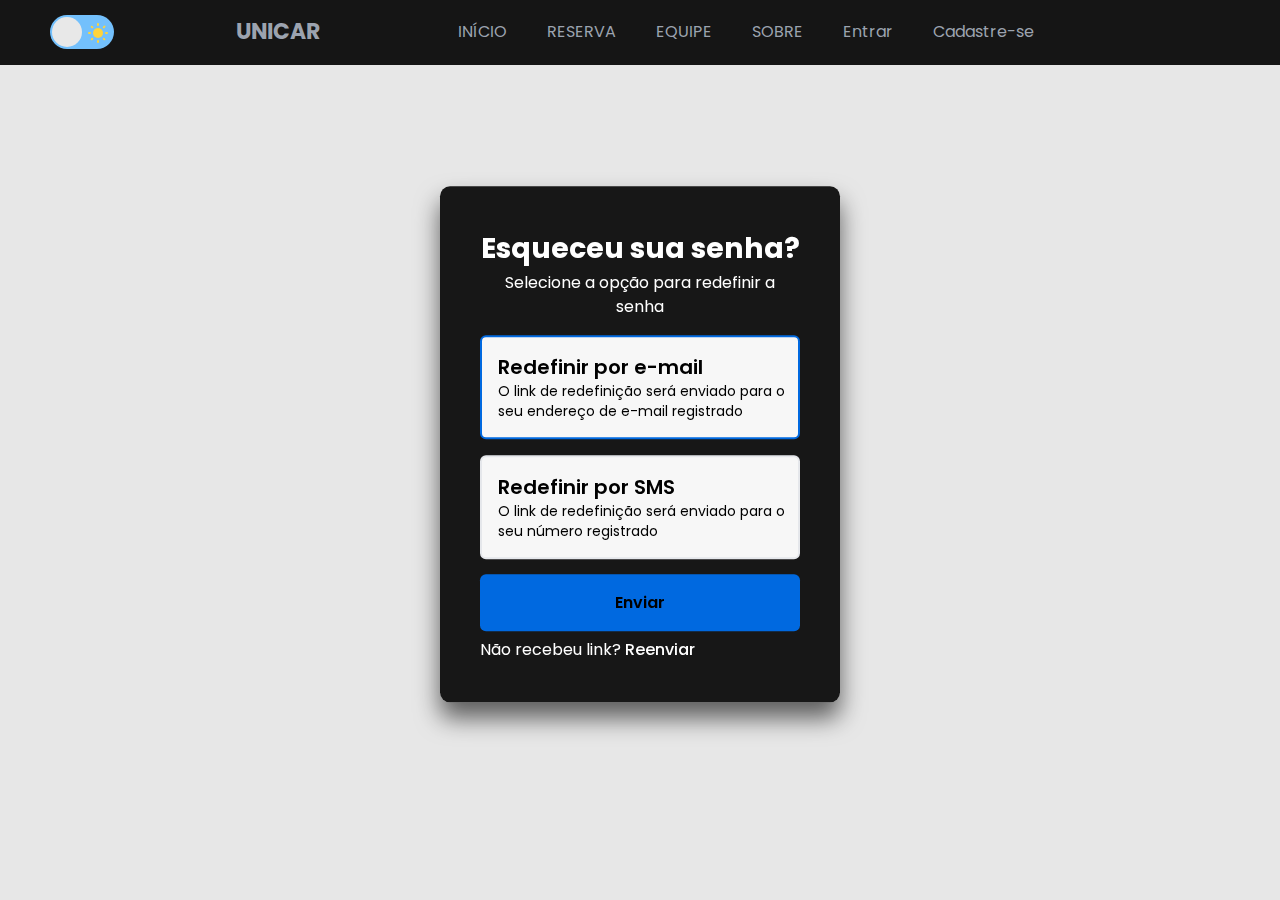
<file: reset-password.html>
<!DOCTYPE html>
<html lang="en">
<head>
    <meta charset="UTF-8">
    <meta name="viewport" content="width=device-width, initial-scale=1.0">
    <link rel="icon" href="icon/icone.png"/>
    <link rel="shortcut icon" type="image/x-icon" href="img/blue.png">
    <link rel="stylesheet" href="https://cdnjs.cloudflare.com/ajax/libs/font-awesome/6.4.0/css/all.min.css" 
    integrity="sha512-iecdLmaskl7CVkqkXNQ/ZH/XLlvWZOJyj7Yy7tcenmpD1ypASozpmT/E0iPtmFIB46ZmdtAc9eNBvH0H/ZpiBw==" crossorigin="anonymous" referrerpolicy="no-referrer" />
    <link href="https://fonts.googleapis.com/css2?family=Poppins:wght@400;700&display=swap" rel="stylesheet">
    <link href='https://unpkg.com/boxicons@2.1.4/css/boxicons.min.css' rel='stylesheet'>
    <!-- Boxicons CSS -->
    <link href='https://unpkg.com/boxicons@2.1.2/css/boxicons.min.css' rel='stylesheet'>
    <link rel="stylesheet" type="text/css" href="src/novo.css">
    <title>Área do Cliente</title>
</head>
<body>
  
    <header> 
        <nav>
    
                    <!-- BUTTON DARK MODE  -->
            <div class="theme-container">
                <label for="theme" class="theme">
                    <label class="switch">
                    <span class="sun"><svg xmlns="http://www.w3.org/2000/svg" viewBox="0 0 24 24"><g fill="#ffd43b"><circle r="5" cy="12" cx="12"></circle><path d="m21 13h-1a1 1 0 0 1 0-2h1a1 1 0 0 1 0 2zm-17 0h-1a1 1 0 0 1 0-2h1a1 1 0 0 1 0 2zm13.66-5.66a1 1 0 0 1 -.66-.29 1 1 0 0 1 0-1.41l.71-.71a1 1 0 1 1 1.41 1.41l-.71.71a1 1 0 0 1 -.75.29zm-12.02 12.02a1 1 0 0 1 -.71-.29 1 1 0 0 1 0-1.41l.71-.66a1 1 0 0 1 1.41 1.41l-.71.71a1 1 0 0 1 -.7.24zm6.36-14.36a1 1 0 0 1 -1-1v-1a1 1 0 0 1 2 0v1a1 1 0 0 1 -1 1zm0 17a1 1 0 0 1 -1-1v-1a1 1 0 0 1 2 0v1a1 1 0 0 1 -1 1zm-5.66-14.66a1 1 0 0 1 -.7-.29l-.71-.71a1 1 0 0 1 1.41-1.41l.71.71a1 1 0 0 1 0 1.41 1 1 0 0 1 -.71.29zm12.02 12.02a1 1 0 0 1 -.7-.29l-.66-.71a1 1 0 0 1 1.36-1.36l.71.71a1 1 0 0 1 0 1.41 1 1 0 0 1 -.71.24z"></path></g></svg></span>
                    <span class="moon"><svg xmlns="http://www.w3.org/2000/svg" viewBox="0 0 384 512"><path d="m223.5 32c-123.5 0-223.5 100.3-223.5 224s100 224 223.5 224c60.6 0 115.5-24.2 155.8-63.4 5-4.9 6.3-12.5 3.1-18.7s-10.1-9.7-17-8.5c-9.8 1.7-19.8 2.6-30.1 2.6-96.9 0-175.5-78.8-175.5-176 0-65.8 36-123.1 89.3-153.3 6.1-3.5 9.2-10.5 7.7-17.3s-7.3-11.9-14.3-12.5c-6.3-.5-12.6-.8-19-.8z"></path></svg></span>   
                    <input type="checkbox" class="input">
                    <span class="slider"></span>
                </label>
            </div>
    
                <div class="logo">UNICAR</div>
                <label class="burger" for="burger">
                  <span></span>
                  <span></span>
                  <span></span>
                </label>
                  
                  <div class="menu-container">
                      <ul class="menu" id="menuItems">
                        <li><a href="novo.html">INÍCIO</a></li>
                        <li><a href="#">RESERVA</a></li>
                        <li><a href="#">EQUIPE</a></li>
                        <li><a href="#">SOBRE</a></li>
                        <li><a href="login.html">Entrar</a></li>
                        <li><a href="register.html">Cadastre-se</a></li>
                      </ul>
                  </div>
            </nav>
    </header>
  
    <main>

        <div class="hero"> 
            <div class="hero__title"></div>
            <div class="cube"></div>
            <div class="cube"></div>
            <div class="cube"></div>
            <div class="cube"></div>
            <div class="cube"></div>
            <div class="cube"></div>
          </div>


          <div class="forgot-password">
            <form>
              <div class="header">
                <span class="title">Esqueceu sua senha?</span>
                <p class="sub-title">Selecione a opção para redefinir a senha</p>
              </div>
              <div class="reset-option">
                <input value="email" id="email" name="option" type="radio" checked="">
                <label for="email">
                  <div class="reset-info">
                    <span class="reset-title">Redefinir por e-mail</span>
                    <span class="reset-sub-title">O link de redefinição será enviado para o seu endereço de e-mail registrado</span>
                  </div>
                </label>
              </div>
              <div class="reset-option">
                <input value="sms" id="sms" name="option" type="radio">
                <label for="sms">
                   <div class="reset-info">
                    <span class="reset-title">Redefinir por SMS</span>
                    <span class="reset-sub-title">O link de redefinição será enviado para o seu número registrado</span>
                  </div>
                </label>
              </div>
                <a href="#" title="" class="send-btn">Enviar</a>
                <p class="sub-title">Não recebeu link? <span class="resend">Reenviar<span></span></span></p>
            </form>
          </div>
  </main>
  

 
  
      <footer>
        <p class="footer-login">&copy; 2023 UNICAR. Todos os direitos reservados.</p>
      </footer>
  
      <script src="src/script.js"></script>
  </body>
  
  
  
  </html>
</file>
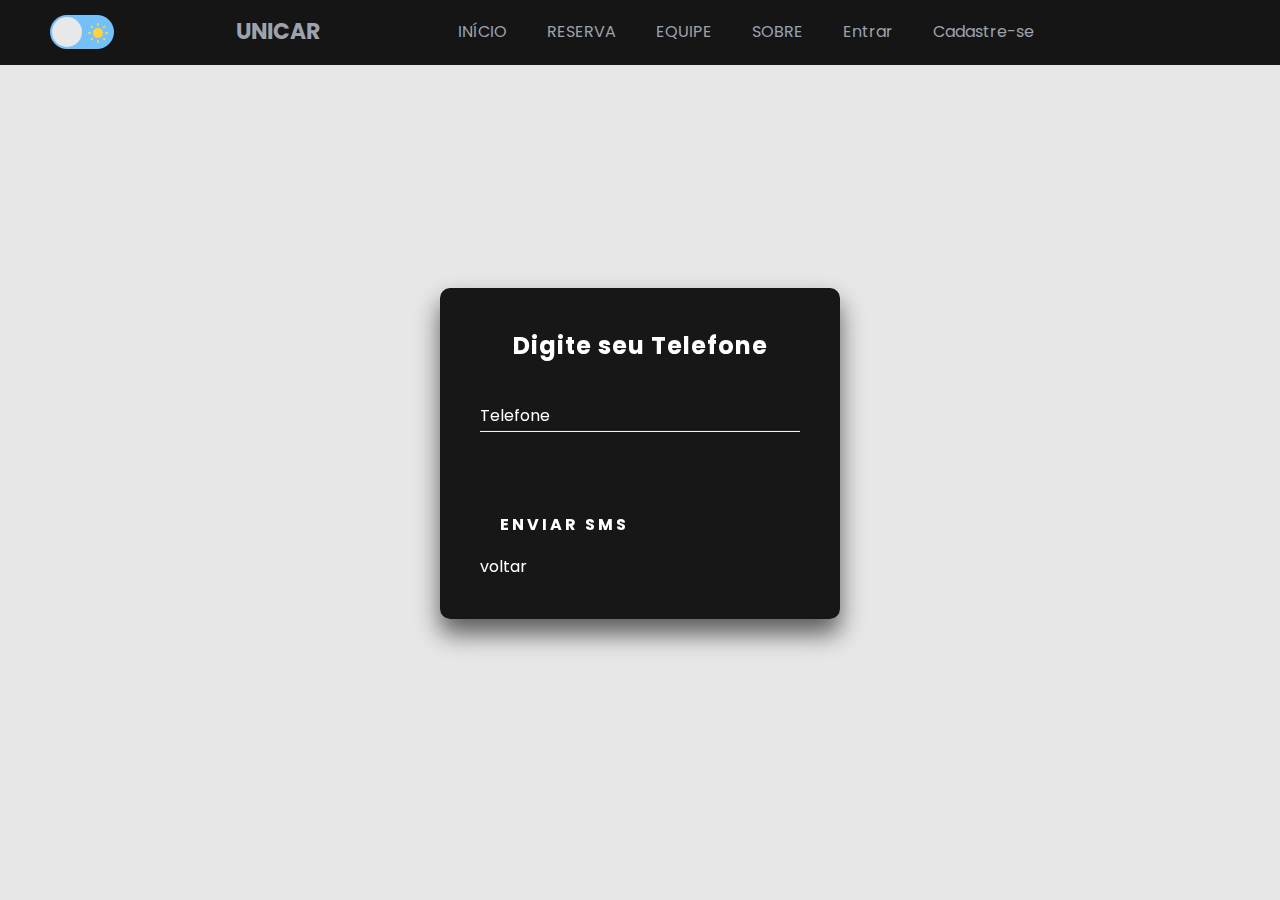
<file: sms.html>
<!DOCTYPE html>
<html lang="en">
<head>
    <meta charset="UTF-8">
    <meta name="viewport" content="width=device-width, initial-scale=1.0">
    <link rel="icon" href="icon/icone.png"/>
    <link rel="shortcut icon" type="image/x-icon" href="img/blue.png">
    <link rel="stylesheet" href="https://cdnjs.cloudflare.com/ajax/libs/font-awesome/6.4.0/css/all.min.css" 
    integrity="sha512-iecdLmaskl7CVkqkXNQ/ZH/XLlvWZOJyj7Yy7tcenmpD1ypASozpmT/E0iPtmFIB46ZmdtAc9eNBvH0H/ZpiBw==" crossorigin="anonymous" referrerpolicy="no-referrer" />
    <link href="https://fonts.googleapis.com/css2?family=Poppins:wght@400;700&display=swap" rel="stylesheet">
    <link href='https://unpkg.com/boxicons@2.1.4/css/boxicons.min.css' rel='stylesheet'>
    <!-- Boxicons CSS -->
    <link href='https://unpkg.com/boxicons@2.1.2/css/boxicons.min.css' rel='stylesheet'>
    <link rel="stylesheet" type="text/css" href="src/novo.css">
    <title>Área do Cliente</title>
</head>
<body>
  
    <header> 
        <nav>
    
                    <!-- BUTTON DARK MODE  -->
            <div class="theme-container">
                <label for="theme" class="theme">
                    <label class="switch">
                    <span class="sun"><svg xmlns="http://www.w3.org/2000/svg" viewBox="0 0 24 24"><g fill="#ffd43b"><circle r="5" cy="12" cx="12"></circle><path d="m21 13h-1a1 1 0 0 1 0-2h1a1 1 0 0 1 0 2zm-17 0h-1a1 1 0 0 1 0-2h1a1 1 0 0 1 0 2zm13.66-5.66a1 1 0 0 1 -.66-.29 1 1 0 0 1 0-1.41l.71-.71a1 1 0 1 1 1.41 1.41l-.71.71a1 1 0 0 1 -.75.29zm-12.02 12.02a1 1 0 0 1 -.71-.29 1 1 0 0 1 0-1.41l.71-.66a1 1 0 0 1 1.41 1.41l-.71.71a1 1 0 0 1 -.7.24zm6.36-14.36a1 1 0 0 1 -1-1v-1a1 1 0 0 1 2 0v1a1 1 0 0 1 -1 1zm0 17a1 1 0 0 1 -1-1v-1a1 1 0 0 1 2 0v1a1 1 0 0 1 -1 1zm-5.66-14.66a1 1 0 0 1 -.7-.29l-.71-.71a1 1 0 0 1 1.41-1.41l.71.71a1 1 0 0 1 0 1.41 1 1 0 0 1 -.71.29zm12.02 12.02a1 1 0 0 1 -.7-.29l-.66-.71a1 1 0 0 1 1.36-1.36l.71.71a1 1 0 0 1 0 1.41 1 1 0 0 1 -.71.24z"></path></g></svg></span>
                    <span class="moon"><svg xmlns="http://www.w3.org/2000/svg" viewBox="0 0 384 512"><path d="m223.5 32c-123.5 0-223.5 100.3-223.5 224s100 224 223.5 224c60.6 0 115.5-24.2 155.8-63.4 5-4.9 6.3-12.5 3.1-18.7s-10.1-9.7-17-8.5c-9.8 1.7-19.8 2.6-30.1 2.6-96.9 0-175.5-78.8-175.5-176 0-65.8 36-123.1 89.3-153.3 6.1-3.5 9.2-10.5 7.7-17.3s-7.3-11.9-14.3-12.5c-6.3-.5-12.6-.8-19-.8z"></path></svg></span>   
                    <input type="checkbox" class="input">
                    <span class="slider"></span>
                </label>
            </div>
    
                <div class="logo">UNICAR</div>
                <label class="burger" for="burger">
                  <span></span>
                  <span></span>
                  <span></span>
                </label>
                  
                  <div class="menu-container">
                      <ul class="menu" id="menuItems">
                        <li><a href="novo.html">INÍCIO</a></li>
                        <li><a href="#">RESERVA</a></li>
                        <li><a href="#">EQUIPE</a></li>
                        <li><a href="sobre.html">SOBRE</a></li>
                        <li><a href="login.html">Entrar</a></li>
                        <li><a href="register.html">Cadastre-se</a></li>
                      </ul>
                  </div>
            </nav>
    </header>
  
    <main>

        <div class="hero"> 
            <div class="hero__title"></div>
            <div class="cube"></div>
            <div class="cube"></div>
            <div class="cube"></div>
            <div class="cube"></div>
            <div class="cube"></div>
            <div class="cube"></div>
        </div>

        <div class="login-box">
            <p>Digite seu Telefone</p>
            <form>
              <div class="user-box">
                <input required="" name="" type="text">
                <label>Telefone</label>
              </div>
              <a href="code.html">
                <span></span>
                <span></span>
                <span></span>
                <span></span>
                Enviar SMS
              </a>
            </form>
            <p><a href="reset-password.html" class="a2">voltar</p>
          </div>
  </main>
  
      <footer>
        <p class="footer-login">&copy; 2023 UNICAR. Todos os direitos reservados.</p>
      </footer>
  
      <script src="src/script.js"></script>
  </body>
  
  
  
  </html>
</file>
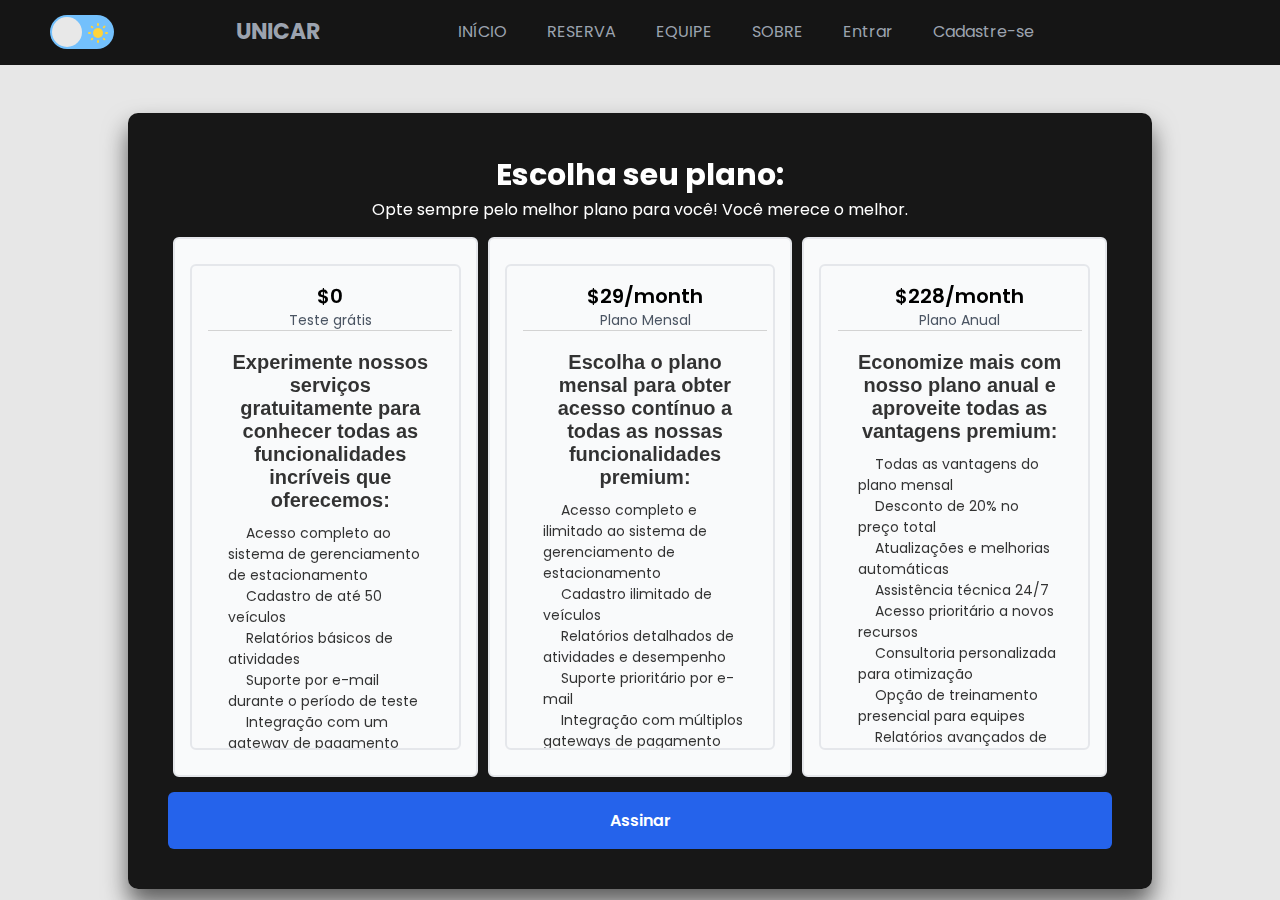
<file: sobre.html>
<!DOCTYPE html>
<html lang="en">
<head>
    <meta charset="UTF-8">
    <meta name="viewport" content="width=device-width, initial-scale=1.0">
    <link rel="icon" href="icon/icone.png"/>
    <link rel="shortcut icon" type="image/x-icon" href="img/blue.png">
    <link rel="stylesheet" href="https://cdnjs.cloudflare.com/ajax/libs/font-awesome/6.4.0/css/all.min.css" 
    integrity="sha512-iecdLmaskl7CVkqkXNQ/ZH/XLlvWZOJyj7Yy7tcenmpD1ypASozpmT/E0iPtmFIB46ZmdtAc9eNBvH0H/ZpiBw==" crossorigin="anonymous" referrerpolicy="no-referrer" />
    <link href="https://fonts.googleapis.com/css2?family=Poppins:wght@400;700&display=swap" rel="stylesheet">
    <link href='https://unpkg.com/boxicons@2.1.4/css/boxicons.min.css' rel='stylesheet'>
    <!-- Boxicons CSS -->
    <link rel="stylesheet" href="https://cdnjs.cloudflare.com/ajax/libs/font-awesome/6.4.2/css/all.min.css" integrity="sha512-z3gLpd7yknf1YoNbCzqRKc4qyor8gaKU1qmn+CShxbuBusANI9QpRohGBreCFkKxLhei6S9CQXFEbbKuqLg0DA==" crossorigin="anonymous" referrerpolicy="no-referrer" />
    <link href='https://unpkg.com/boxicons@2.1.2/css/boxicons.min.css' rel='stylesheet'>
    <link rel="stylesheet" type="text/css" href="src/novo.css">
    <title>Área do Cliente</title>
</head>
<body>
  
    <header> 
        <nav>
    
                    <!-- BUTTON DARK MODE  -->
            <div class="theme-container">
                <label for="theme" class="theme">
                    <label class="switch">
                    <span class="sun"><svg xmlns="http://www.w3.org/2000/svg" viewBox="0 0 24 24"><g fill="#ffd43b"><circle r="5" cy="12" cx="12"></circle><path d="m21 13h-1a1 1 0 0 1 0-2h1a1 1 0 0 1 0 2zm-17 0h-1a1 1 0 0 1 0-2h1a1 1 0 0 1 0 2zm13.66-5.66a1 1 0 0 1 -.66-.29 1 1 0 0 1 0-1.41l.71-.71a1 1 0 1 1 1.41 1.41l-.71.71a1 1 0 0 1 -.75.29zm-12.02 12.02a1 1 0 0 1 -.71-.29 1 1 0 0 1 0-1.41l.71-.66a1 1 0 0 1 1.41 1.41l-.71.71a1 1 0 0 1 -.7.24zm6.36-14.36a1 1 0 0 1 -1-1v-1a1 1 0 0 1 2 0v1a1 1 0 0 1 -1 1zm0 17a1 1 0 0 1 -1-1v-1a1 1 0 0 1 2 0v1a1 1 0 0 1 -1 1zm-5.66-14.66a1 1 0 0 1 -.7-.29l-.71-.71a1 1 0 0 1 1.41-1.41l.71.71a1 1 0 0 1 0 1.41 1 1 0 0 1 -.71.29zm12.02 12.02a1 1 0 0 1 -.7-.29l-.66-.71a1 1 0 0 1 1.36-1.36l.71.71a1 1 0 0 1 0 1.41 1 1 0 0 1 -.71.24z"></path></g></svg></span>
                    <span class="moon"><svg xmlns="http://www.w3.org/2000/svg" viewBox="0 0 384 512"><path d="m223.5 32c-123.5 0-223.5 100.3-223.5 224s100 224 223.5 224c60.6 0 115.5-24.2 155.8-63.4 5-4.9 6.3-12.5 3.1-18.7s-10.1-9.7-17-8.5c-9.8 1.7-19.8 2.6-30.1 2.6-96.9 0-175.5-78.8-175.5-176 0-65.8 36-123.1 89.3-153.3 6.1-3.5 9.2-10.5 7.7-17.3s-7.3-11.9-14.3-12.5c-6.3-.5-12.6-.8-19-.8z"></path></svg></span>   
                    <input type="checkbox" class="input">
                    <span class="slider"></span>
                </label>
            </div>
    
                <div class="logo">UNICAR</div>
                <label class="burger" for="burger">
                  <span></span>
                  <span></span>
                  <span></span>
                </label>
                  
                  <div class="menu-container">
                      <ul class="menu" id="menuItems">
                        <li><a href="novo.html">INÍCIO</a></li>
                        <li><a href="#">RESERVA</a></li>
                        <li><a href="#">EQUIPE</a></li>
                        <li><a href="sobre.html">SOBRE</a></li>
                        <li><a href="login.html">Entrar</a></li>
                        <li><a href="register.html">Cadastre-se</a></li>
                      </ul>
                  </div>
            </nav>
    </header>
  
    <main>

        <div class="hero"> 
            <div class="hero__title"></div>
            <div class="cube"></div>
            <div class="cube"></div>
            <div class="cube"></div>
            <div class="cube"></div>
            <div class="cube"></div>
            <div class="cube"></div>
          </div>
        
          <form class="plan-chooser">
            <div class="header">
              <span class="title">Escolha seu plano:</span>
              <p class="desc">Opte sempre pelo melhor plano para você! Você merece o melhor.</p>
            </div>
            <div class="plan-options">
              <div class="plan-option">
                <input value="free" id="free" name="plan" type="radio">
                <label for="free">
                  <div class="plan-info">
                    <span class="plan-cost">$0</span>
                    <span class="plan-name">Teste grátis</span>
                    <div class="plan-desc">
                        <p>Experimente nossos serviços gratuitamente para conhecer todas as funcionalidades incríveis que oferecemos:</p>
                        <ul class="benefits">
                            <li>Acesso completo ao sistema de gerenciamento de estacionamento</li>
                            <li>Cadastro de até 50 veículos</li>
                            <li>Relatórios básicos de atividades</li>
                            <li>Suporte por e-mail durante o período de teste</li>
                            <li>Integração com um gateway de pagamento</li>
                            <li>Acesso a notificações</li>
                            <li>Recursos de segurança avançados</li>
                            <li>Gerenciamento de perfis de usuários</li>
                            <li>Possibilidade de atualizar para planos premium</li>
                            <li>Sem compromisso financeiro</li>
                        </ul>
                    </div>
                    
                  </div>
                </label>
              </div>
              
              <div class="plan-option">
                <input value="monthly" id="monthly" name="plan" type="radio">
                <label for="monthly">
                  <div class="plan-info">
                    <span class="plan-cost">$29/month</span>
                    <span class="plan-name">Plano Mensal</span>
                    <div class="plan-desc">
                        <p>Escolha o plano mensal para obter acesso contínuo a todas as nossas funcionalidades premium:</p>
                        <ul class="benefits">
                            <li>Acesso completo e ilimitado ao sistema de gerenciamento de estacionamento</li>
                            <li>Cadastro ilimitado de veículos</li>
                            <li>Relatórios detalhados de atividades e desempenho</li>
                            <li>Suporte prioritário por e-mail</li>
                            <li>Integração com múltiplos gateways de pagamento</li>
                            <li>Notificações em tempo real</li>
                            <li>Acesso a recursos exclusivos de análise de dados</li>
                            <li>Opção de personalização da interface</li>
                            <li>Suporte técnico rápido</li>
                            <li>Acesso a webinars exclusivos</li>
                        </ul>
                    </div>
                    
                  </div>
                </label>
              </div>
              <div class="plan-option">
                <input value="annual" id="annual" name="plan" type="radio">
                <label for="annual">
                  <div class="plan-info">
                    <span class="plan-cost">$228/month</span>
                    <span class="plan-name">Plano Anual</span>
                    <div class="plan-desc">
                        <p>Economize mais com nosso plano anual e aproveite todas as vantagens premium:</p>
                         <ul class="benefits">
                            <li>Todas as vantagens do plano mensal</li>
                            <li>Desconto de 20% no preço total</li>
                            <li>Atualizações e melhorias automáticas</li>
                            <li>Assistência técnica 24/7</li>
                            <li>Acesso prioritário a novos recursos</li>
                            <li>Consultoria personalizada para otimização</li>
                            <li>Opção de treinamento presencial para equipes</li>
                            <li>Relatórios avançados de análise de dados</li>
                            <li>Gerenciamento de reservas de espaços</li>
                            <li>Participação em grupos de discussão exclusivos</li>
                        </ul>
                    </div>
                    
                  </div>
                  <!-- <span class="reduction"> Promoção 20% </span> -->
                </label>
              </div>
            </div>
            <a href="#" title="" class="choose-btn"> Assinar </a>
          </form>
          
          
          
  </main>
  
      <footer>
        <p class="footer-login">&copy; 2023 UNICAR. Todos os direitos reservados.</p>
      </footer>
  
      <script src="src/script.js"></script>
  </body>
  
  
  
  </html>
</file>
<file: src/style.css>
body{
    background-color:rgb(31, 31, 31);
    margin: 0px;
    padding: 0px;
    grid-template-areas:
        "header header"
        "banner-1 banner-1"
        "banner-2 banner-2"
        "banner-3 banner-3"
        "footer footer";
}
header{
    grid-area: header;
}

.logo h2{
    font-size: 50px;
    padding-left: 100px;
    color: #ffffff;
}

.menu ul {
	padding:0px;
	margin:0px;
	background-color:#ffffff;
	list-style:none;
}

.menu ul li { 
    display: inline;
    justify-content: space-between;
}

.menu ul li a {
	padding: 2px 114px;
	display: inline-block;
	background-color:#6D6D6D;
	color: #EDEDED;
	text-decoration: none;
	border-bottom:3px solid #EDEDED;
    font-size: 30px;
}
.menu ul li a:hover {
	background-color:#D6D6D6;
	color: #6D6D6D;
	border-bottom:3px solid #6c5ec9;
    
}

.menu-icon {
    display: none;
    cursor: pointer;
}

.menu-icon img {
    filter: invert(1);

}
@media (max-width: 999px) {



    .menu-icon {
        display: block;
        padding-left: 80%;
        z-index: 10;
    }

    .menu {
        width: 100%;
         
    }
    
    .menu ul {
        position: fixed;
        top: 0;
        right: 0;
        width: 60%;
        height: 100%;
        display: flex;
        justify-content: center;
        align-items: left;
        flex-direction: column; 
        transform: translateX(100%);
        transition: transform 0.6s ease-in;
        background-color: #0000008c;
    }
    .menu ul.open { 
        transform: translateX(0);
    }

    .menu ul li {
        margin: 10px 0;
    }
    .menu ul li a {
        font-size: 1.6rem;
        padding: 0.1% 15%;
        text-align: left;
        background-color: transparent;
    }
}

.banner-1{
    grid-area: banner-1;
    display: flex;
    justify-content: space-between;
    background-color: #ffffff;
    text-align: center;
}


.banner-1 img {
    padding-right: 185px; 
    width:816px;
    height:438px;
}
.imagem-inicial {
    padding-right: 200px;
    margin: 50px 100px;
    width: 100%;
}

.banner-1 p{
    font-weight: 500;
    margin: 150px 50px;
    width: 500px;
    font-size: 60px;
    line-height: 60px;
    padding-left: 100px;
    text-align: center;
    word-spacing: 5px;
}
.banner-2{
    grid-area: banner-2;
    display: flex;
    justify-content: space-between;
}
.banner-2 img {
    padding-right: 130px; 
    width:959px;
    height:592px;
}
.banner-2 p{
    font-weight: 500;
    color: #ffffff;
    margin: 150px 50px;
    font-size: 40px;
    line-height: 60px;
    padding-left: 200px;
    text-align: center;
    word-spacing: 5px;
    
}

.banner-3{
    grid-area: banner-3;
    margin: auto;
    display: flex;
    justify-content: space-between;
    background-color: #ffffff;
}

.sobre-nos{
    font-weight: 500;
    text-transform: uppercase;
    font-size: 60px;
    text-align: center;    
    line-height: 80px;
    padding-left: 220px;
    margin: 80px 50px;
    
}

.banner-3 p{
    margin: 150px 50px;
    font-size: 40px;
    text-align: center;
    padding-left: 100px;
    padding-right: 350px;
    word-spacing: 5px;
}

footer{
    grid-area: footer;
    text-align: center;
    margin-top: 0px;
    padding: 30px 0;
}

.copyright {
	color: #ffffff;
	font-size: 20px;
	margin: 5px 0;
}
</file>
<file: src/global.css>
*{
    font-family: 'Smooch Sans', sans-serif;
}
</file>
<file: OLDPROJECT/src/global.css>
*{
    font-family: 'Smooch Sans', sans-serif;
}
</file>
<file: src/novo.css>
* {
  margin: 0;
  padding: 0;
  box-sizing: border-box;
}

body {
  font-family: 'Poppins', Arial, sans-serif;
  background-color: #111111;
}

a {
text-decoration: none;
}

.header-container {
  display: flex;
  justify-content: center;
  align-items: center;
  margin-top: 50px;
  animation: rotate-forward 3s linear infinite;
}


/* NAVBAR - MENU DE OPÇÕES HORIZONTAL - início ⇩ */

nav {
  background-color: #151515;
  padding: 15px;
  height: 7vh;
  display: flex;
  justify-content: center;
  align-items: center;
  color: #9ca3af;
  position: fixed; 
  top: 0; 
  width: 100%;
  z-index: 999; 
}


.container {
    display: flex;
    align-items: center;
    justify-content: space-between;
    width: 100%;
    max-width: 800px;
    margin: 0 auto;
}

.logo {
    font-weight: bold;
    font-size: 22px;
    color: #9ca3af;
    padding-right: 10vw;
}

.menu {
    list-style-type: none;
    display: flex;
    font-size: 16px;
    justify-content: flex-start;
    align-items: center;
}

.menu li {
    margin-left: 20px;
}

.menu li:first-child {
    margin-left: 0;
}

.menu a {
    text-decoration: none;
    color: inherit;
    padding: 5px 10px;
}

.menu a:hover {
    background-color: #333;
    color: #fff;
}

.menu-icon {
    display: none;
    cursor: pointer;
    color: #9ca3af;
}

/* Banner styles */

/* Banner styles */
.banner {
  display: flex;
  justify-content: space-between;
  align-items: center;
  padding: 150px;
  background-color: #e7e7e7;
  position: relative;
}

html.dark .banner-1 {
background-color: #0a0a0a;
color: #fff;
}


html.dark .banner-3 {
background-color: #0a0a0a;
color: #fff;
}

.banner p {
  font-weight: 500;
  font-size: 2.5rem;
  text-align: center;
  margin: 0; /* Remove any default margins */
}

.banner-2 {
  background-color: #151515;
  color: #fff;
}

.banner img {
  max-width: 100%;
  height: auto;
}

.sobre-nos {    
  font-weight: 500;
  text-transform: uppercase;
  font-size: 2rem;
  text-align: center;
  line-height: 1.5;
  margin-bottom: 20px; /* Add some spacing */
}

.banner-3 p {   
font-size: 1.8rem; 
width: clamp(1050px, 50%, 100px);

}
/* ICONE DE OLHO SENHA - início */

.eye-icon{
  position: absolute;
  top: 10%;
  right: 10px;
  transform: translateY(-10%);
  font-size: 18px;
  color: #8b8b8b;
  cursor: pointer;
  padding: 5px;
}


/* ICONE DE OLHO SENHA - fim */

 /* PÁGINA DE LOGIN - início */
html.dark body {
  background: rgba(0,0,0,.9);
  color: #fff;
}
body {
  background: #fff;

}
   
 .login-box {
  position: absolute;
  top: 50%;
  left: 50%;
  width: 400px;
  padding: 40px;
  margin: 20px auto;
  color: #fff;
  transform: translate(-50%, -55%);
  background: rgba(0,0,0,.9);
  box-sizing: border-box;
  box-shadow: 0 15px 25px rgba(0,0,0,.6);
  border-radius: 10px;
  
}

.login-box a.forgotten {
  margin: 0 0 0px;
  font-weight: 400;
  right: 6%;
  color: #fff;
  font-size: 0.7rem;
  text-decoration: none;
}

.login-box a.forgotten:hover {
  background: transparent;
  color: #aaa;

}
 

.login-box p:first-child {
  margin: 0 0 30px;
  padding: 0;
  color: #fff;
  text-align: center;
  font-size: 1.5rem;
  font-weight: bold;
  letter-spacing: 1px;
}

.login-box .user-box {
  position: relative;
}

.login-box .user-box input {
  width: 100%;
  padding: 10px 0;
  font-size: 16px;
  color: #fff;
  margin-bottom: 30px;
  border: none;
  border-bottom: 1px solid #fff;
  outline: none;
  background: transparent;
}

.login-box .user-box label {
  position: absolute;
  top: 0;
  left: 0;
  padding: 10px 0;
  font-size: 16px;
  color: #fff;
  pointer-events: none;
  transition: .5s;
}

.login-box .user-box input:focus ~ label,
.login-box .user-box input:valid ~ label {
  top: -20px;
  left: 0;
  color: #fff;
  font-size: 12px;
}

.login-box form a {
  position: relative;
  display: inline-block;
  padding: 10px 20px;
  font-weight: bold;
  color: #fff;
  font-size: 16px;
  text-decoration: none;
  text-transform: uppercase;
  overflow: hidden;
  transition: .5s;
  margin-top: 40px;
  letter-spacing: 3px
}

.login-box a:hover {
  background: #fff;
  color: #272727;
  border-radius: 5px;
}

.login-box a span {
  position: absolute;
  display: block;
}

.login-box a span:nth-child(1) {
  top: 0;
  left: -100%;
  width: 100%;
  height: 2px;
  background: linear-gradient(90deg, transparent, #fff);
  animation: btn-anim1 1.5s linear infinite;
}

@keyframes btn-anim1 {
  0% {
    left: -100%;
  }

  50%,100% {
    left: 100%;
  }
}

.login-box a span:nth-child(2) {
  top: -100%;
  right: 0;
  width: 2px;
  height: 100%;
  background: linear-gradient(180deg, transparent, #fff);
  animation: btn-anim2 1.5s linear infinite;
  animation-delay: .375s
}

@keyframes btn-anim2 {
  0% {
    top: -100%;
  }

  50%,100% {
    top: 100%;
  }
}

.login-box a span:nth-child(3) {
  bottom: 0;
  right: -100%;
  width: 100%;
  height: 2px;
  background: linear-gradient(270deg, transparent, #fff);
  animation: btn-anim3 1.5s linear infinite;
  animation-delay: .75s
}

@keyframes btn-anim3 {
  0% {
    right: -100%;
  }

  50%,100% {
    right: 100%;
  }
}

.login-box a span:nth-child(4) {
  bottom: -100%;
  left: 0;
  width: 2px;
  height: 100%;
  background: linear-gradient(360deg, transparent, #fff);
  animation: btn-anim4 1.5s linear infinite;
  animation-delay: 1.125s
}

@keyframes btn-anim4 {
  0% {
    bottom: -100%;
  }

  50%,100% {
    bottom: 100%;
  }
}

.login-box p:last-child {
  color: #aaa;
  font-size: 14px;
}

.login-box a.a2 {
  color: #fff;
  text-decoration: none;
}

.login-box a.a2:hover {
  background: transparent;
  color: #aaa;
  border-radius: 5px;
}
 
/* PÁGINA DE LOGIN - fim */

.hero {
  background-color: #e7e7e7;
  position: fixed;
  top: 0;
  left: 0;
  width: 100%;
  height: 100vh;
  overflow: hidden;
  font-family: "Montserrat", sans-serif;
  z-index: -1; /* Add this line to move the hero section behind other content */
}

html.dark .hero {
  background-color: #111111;
}

html.dark .cube {
  border: solid 1px #2f2f30;
}

.cube {
  position: absolute;
  /* top: 80vh; Remove this line */
  left: 45vw;
  width: 10px;
  height: 10px;
  border: solid 1px #505050;
  transform-origin: center; /* Change to center */
  transform: scale(0) rotate(0deg) translate(-50%, -50%);
  -webkit-animation: cube 12s ease-in forwards infinite;
  animation: cube 12s ease-in forwards infinite;
}


.hero__title {
  color: #fff;
  position: absolute;
  top: 50%;
  left: 50%;
  transform: translate(-50%, -50%);
  font-size: 50px;
  z-index: 1;
}


.cube:nth-child(2n) {
  border-color: #000613;
}

html.dark   .cube:nth-child(2n) {
  border-color: #6d6d6d;
}
.cube:nth-child(2) {
  -webkit-animation-delay: 2s;
          animation-delay: 2s;
  left: 25vw;
  top: 40vh;
}
.cube:nth-child(3) {
  -webkit-animation-delay: 4s;
          animation-delay: 4s;
  left: 75vw;
  top: 50vh;
}
.cube:nth-child(4) {
  -webkit-animation-delay: 6s;
          animation-delay: 6s;
  left: 90vw;
  top: 10vh;
}
.cube:nth-child(5) {
  -webkit-animation-delay: 8s;
          animation-delay: 8s;
  left: 10vw;
  top: 85vh;
}
.cube:nth-child(6) {
  -webkit-animation-delay: 10s;
          animation-delay: 10s;
  left: 50vw;
  top: 10vh;
}

@-webkit-keyframes cube {
  from {
    transform: scale(0) rotate(0deg) translate(-50%, -50%);
    opacity: 1;
  }
  to {
    transform: scale(20) rotate(960deg) translate(-50%, -50%);
    opacity: 0;
  }
}

@keyframes cube {
  from {
    transform: scale(0) rotate(0deg) translate(-50%, -50%);
    opacity: 1;
  }
  to {
    transform: scale(20) rotate(960deg) translate(-50%, -50%);
    opacity: 0;
  }
}


/* reset senha - início */

.forgot-password {
    background: rgba(0,0,0,.9);
    position: absolute;
    top: 50%;
    left: 50%;
    width: 400px;
    padding: 40px;
    margin: 20px auto;
    color: #fff;
    transform: translate(-50%, -55%);
    box-sizing: border-box;
    box-shadow: 0 15px 25px rgba(0,0,0,.6);
    border-radius: 10px;
  }
  
.header {
  text-align: center;
  margin-top: 0.75rem;
}

.forgot-password .title {
  font-size: 1.775rem;
  font-weight: 700;
  line-height: 1.25rem;
  color: #fff;
}

.forgot-password .sub-title {
  margin-top: 0.4rem;
  font-size: 1rem;
  line-height: 1.5rem;
}

.reset-option {
  margin-top: 1rem;
  margin-bottom: 15px;
}

.reset-option label {
  cursor: pointer;
  overflow: hidden;
  border: 2px solid rgba(229, 231, 235, 1);
  border-radius: 0.375rem;
  background-color: #F7F7F7;
  display: flex;
  align-items: center;
  justify-content: space-between;
  padding: 1rem .4rem;
  margin: 10px 0;
  transform: all .15s ease;
}

.reset-option label .reset-info {
  display: flex;
  flex-direction: column;
  margin-left: 10px;
}

.reset-title {
  font-size: 1.25rem;
  line-height: 1.75rem;
  font-weight: 600;
  color: rgba(0, 0, 0, 1);
}

.reset-sub-title {
  font-size: 0.875rem;
  color: rgba(0, 0, 0, 1);
  line-height: 1.25rem;
}

.reset-option input:checked + label {
  border-color: #0069e0;
}

.send-btn {
  text-decoration: none;
  width: 100%;
  display: inline-flex;
  align-items: center;
  justify-content: center;
  border-radius: 0.375rem;
  background-color: #0069e0;
  padding: 1rem 3rem;
  font-weight: 600;
  color: #000;
  transform: all .15s ease;
}

.send-btn:hover {
  opacity: .9;
}

.reset-option input {
  display: none;
}

.resend {
  color: #fff;
  font-weight: 500;
}

/* reset senha - fim */
.social-account-container {
  margin-top: 25px;
}

.social-account-container .title {
  display: block;
  text-align: center;
  font-size: 10px;
  color: rgb(170, 170, 170);
}

.social-account-container .social-accounts {
  width: 100%;
  display: flex;
  justify-content: center;
  gap: 15px;
  margin-top: 5px;
}

.social-account-container .social-accounts .social-button {
  background: linear-gradient(45deg, rgb(0, 0, 0) 0%, rgb(112, 112, 112) 100%);
  border: 5px solid white;
  padding: 5px;
  border-radius: 50%;
  width: 40px;
  cursor: pointer;
  aspect-ratio: 1;
  display: grid;
  place-content: center;
  box-shadow: rgba(133, 189, 215, 0.8784313725) 0px 12px 10px -8px;
  transition: all 0.2s ease-in-out;
}

.social-account-container .social-accounts .social-button .svg {
  fill: white;
  cursor: pointer;
  margin: auto;
}

.social-account-container .social-accounts .social-button:hover {
  transform: scale(1.2);
}

.social-account-container .social-accounts .social-button:active {
  transform: scale(0.9);
}

.agreement {
  display: block;
  text-align: center;
  margin-top: 15px;
}

.agreement a {
  text-decoration: none;
  color: #0099ff;
  font-size: 9px;
}

/* Enviar código de verificação Email/SMS - início */




.form {
  --black: #000000;
  --ch-black: #141414;
  --eer-black: #1b1b1b;
  --night-rider: #2e2e2e;
  --white: #ffffff;
  --af-white: #f3f3f3;
  --ch-white: #e1e1e1;
  --tomato: #fa5656;
  position: absolute;
  top: 50%;
  left: 50%;
  width: 400px;
  padding: 40px;
  margin: 20px auto;
  color: #fff;
  transform: translate(-50%, -55%);
  background: rgba(0,0,0,.9);
  box-sizing: border-box;
  box-shadow: 0 15px 25px rgba(0,0,0,.6);
  border-radius: 10px;
}

/*----heading and description-----*/

.info {
margin-bottom: 20px;
display: flex;
flex-direction: column;
align-items: center;
text-align: center;
}

.title {
font-size: 1.5rem;
font-weight: 900;
}

.description {
margin-top: 10px;
font-size: 1rem;
}

/*----input-fields------*/

.form .input-fields {
display: flex;
justify-content: space-between;
gap: 10px;
}

.form .input-fields input {
height: 2.5em;
width: 2.5em;
outline: none;
text-align: center;
font-family: 'Trebuchet MS', 'Lucida Sans Unicode', 'Lucida Grande', 'Lucida Sans', Arial, sans-serif;
font-size: 1.5rem;
color: var(--af-white);
border-radius: 5px;
border: 2.5px solid rgb(163, 163, 163);
background-color: var(--eer-black);
}

.form .input-fields input:focus {
border: 1px solid var(--af-white);
box-shadow: inset 10px 10px 10px rgba(0, 0, 0, .15);
transform: scale(1.05);
transition: 0.5s;
}

/*-----verify and clear buttons-----*/

/* icone de verificação */
.bx.bxs-check-shield {  
margin-bottom: 2vh;
}

.action-btns {
display: flex;
margin-top: 20px;
gap: 0.5rem;
}

.verify {
padding: 10px 20px;
text-decoration: none;
border-radius: 5px;
font-size: 1rem;
font-weight: 500;
color: var(--night-rider);
text-shadow: none;
background: var(--af-white);
box-shadow: transparent;
border: 1px solid var(--af-white);
transition: 0.3s ease;
user-select: none;
}

.verify:hover,.verify:focus {
color: var(--night-rider);
background: var(--white);
}

.clear {
padding: 10px 20px;
text-decoration: none;
border-radius: 5px;
font-size: 1rem;
font-weight: 500;
color: var(--ch-white);
text-shadow: none;
background: transparent;
border: 1px solid var(--ch-white);
transition: 0.3s ease;
user-select: none;
cursor: pointer;
}

.clear:hover,.clear:focus {
color: var(--tomato);
background-color: transparent;
border: 1px solid var(--tomato);
}

/*-----close button------*/

.close {
position: absolute;
right: 10px;
top: 10px;
background-color: var(--night-rider);
color: var(--ch-white);
height: 30px;
width: 30px;
display: grid;
place-items: center;
border-radius: 5px;
cursor: pointer;
font-weight: 600;
transition: .5s ease;
}

.close:hover {
background-color: var(--tomato);
color: var(--white);
}

/* Enviar código de verificação Email/SMS - fim */

/* MODO DARK - início */

.theme {
display: flex;
align-items: center;
-webkit-tap-highlight-color: transparent;
}

.theme-container {
position: absolute;
left: 50px; /* Ajuste a posição conforme necessário */
top: 50%;
transform: translateY(-50%);
}

.switch {
font-size: 17px;
position: relative;
display: inline-block;
width: 64px;
height: 34px;
}

.switch input {
opacity: 0;
width: 0;
height: 0;
}

.slider {
position: absolute;
cursor: pointer;
top: 0;
left: 0;
right: 0;
bottom: 0;
background-color: #73C0FC;
transition: .4s;
border-radius: 30px;
}

.slider:before {
position: absolute;
content: "";
height: 30px;
width: 30px;
border-radius: 20px;
left: 2px;
bottom: 2px;
z-index: 2;
background-color: #e8e8e8;
transition: .4s;
}

.sun svg {
position: absolute;
top: 6px;
left: 36px;
z-index: 1;
width: 24px;
height: 24px;
}

.moon svg {
fill: #73C0FC;
position: absolute;
top: 5px;
left: 5px;
z-index: 1;
width: 24px;
height: 24px;
}

/* .switch:hover */.sun svg {
animation: rotate 15s linear infinite;
}

@keyframes rotate {

0% {
  transform: rotate(0);
}

100% {
  transform: rotate(360deg);
}
}

/* .switch:hover */.moon svg {
animation: tilt 5s linear infinite;
}

@keyframes tilt {

0% {
  transform: rotate(0deg);
}

25% {
  transform: rotate(-10deg);
}

75% {
  transform: rotate(10deg);
}

100% {
  transform: rotate(0deg);
}
}

.input:checked + .slider {
background-color: #183153;
}

.input:focus + .slider {
box-shadow: 0 0 1px #183153;
}

.input:checked + .slider:before {
transform: translateX(30px);
}
/* MODO DARK - fim */


/* SOBRE - PLANOS - início */

.plan-desc {
/* display: none; */

color: rgba(0, 0, 0, 0.8);
padding: 20px;
border-radius: 0 0 10px 10px;
font-size: 0.875rem;

}
ul {
text-align: start;
list-style: none;
padding-left: 0;
}

/* Define o estilo do ícone fontawesome de check usando o código Unicode */
.benefits li::before {
content: "\f058"; /* Código Unicode do ícone de check do FontAwesome */
font-family: "Font Awesome 5 Free"; 
font-weight: 900; 
font-size: 16px; /* Tamanho do ícone */
color: green; /* Cor do ícone */
margin-right: 5px; /* Espaço entre o ícone e o texto */
}

.plan-desc P{

font-weight: 600;
font-family:Verdana, Geneva, Tahoma, sans-serif;
font-size: 20px;
margin-bottom: 5%;
}

.plan-option label .plan-info {
display: flex;
flex-direction: column;
margin-left: 10px;
height: 50vh; /* Defina a altura desejada para o plan-info */
}

/* .plan-option input:checked + label .plan-desc {
display: block;
} */

.plan-chooser {
position: absolute;
top: 60%;
left: 50%;
width: 80%;
padding: 40px;
color: #fff;
transform: translate(-50%, -55%);
background: rgba(0,0,0,.9);
box-sizing: border-box;
box-shadow: 0 15px 25px rgba(0,0,0,.6);
border-radius: 10px;
}

.header {
text-align: center;
color: #fff;
margin-top: 0.75rem;
}

.plan-chooser .title {
font-size: 1.875rem;
font-weight: 700;
line-height: 1.25rem;

}

.plan-chooser .desc {
margin-top: 0.4rem;
font-size: 1rem;
line-height: 1.5rem;

}

/* Restante do CSS permanece o mesmo */

.plan-options {
display: flex;
justify-content: center; /* Centraliza horizontalmente as opções */
margin-top: 15px; /* Adiciona espaço acima das opções */
margin-bottom: 15px;
}



.plan-option {
flex: 1;
min-width: 300px;
text-align: center;
padding: 15px;
border: 2px solid rgba(229, 231, 235, 1);
border-radius: 0.375rem;
background-color: rgba(249, 250, 251, 1);
box-sizing: border-box;
margin: 0 5px; /* Adiciona margem entre as opções */
}




.plan-option label {
cursor: pointer;
overflow: hidden;
border: 2px solid rgba(229, 231, 235, 1);
border-radius: 0.375rem;
background-color: rgba(249, 250, 251, 1);
display: flex;
align-items: center;
justify-content: space-between;
padding: 1rem .4rem;
margin: 10px 0;
transform: all .15s ease;
}

.plan-option label .plan-info {
display: flex;
flex-direction: column;
margin-left: 10px;
}

.plan-cost {
font-size: 1.25rem;
line-height: 1.75rem;
font-weight: 600;
color: rgba(0, 0, 0, 1);
}

.plan-name {
font-size: 0.875rem;
line-height: 1.25rem;
width: 100%;
border-bottom: 1px solid #d3d3d3;
color: rgba(75, 85, 99, 1);
}

.reduction {
display: inline-block;
border-radius: 9999px;
border: 1px solid rgba(22, 163, 74, 1);
background-color: rgba(220, 252, 231, 1);
padding: 0.2rem .4rem;
font-size: 0.675rem;
line-height: 1.25rem;
font-weight: 600;
color: rgba(22, 163, 74, 1);
}

.plan-option input:checked + label {
border-color: rgba(37, 99, 235, 1);
}

.choose-btn {
width: 100%;
display: inline-flex;
align-items: center;
justify-content: center;
border-radius: 0.375rem;
background-color: rgba(37, 99, 235, 1);
padding: 1rem 3rem;
font-weight: 600;
color: #fff;
transform: all .15s ease;
}

.choose-btn:hover {
opacity: .9;
}

.plan-option input {
display: none;
}

/* SOBRE - PLANOS - fim */

/* Footer styles */
footer {
text-align: center;
padding: 20px 0;
color: #fff;
background-color: #151515;
}


.footer-login {
text-align: center;
color: #fff;
background-color: #151515;
}


/* Media queries for responsiveness */
@media screen and (max-width: 768px) {


    .banner {
        padding: 50px 20px;
        flex-direction: column;
        text-align: center;
    }
    
    .banner-content {
        margin-top: 30px;
        margin-bottom: 20px;
   
    }
    
    .banner-image {
        text-align: center;
    }


    .logo {
        margin: 0 auto;
    }

    nav {
      height: 7vh;
      align-items: center;
      position: fixed;
    }

    .banner-1 p,
    .banner-2 p { 
      font-weight: 500; 
      text-align: center;
      font-size: 1.5rem; 
      width: clamp(270px, 50%, 400px);
      margin: 0 auto; /* Adicione essa linha para centralizar horizontalmente */
    }

    .banner-3 p { 
      font-weight: 500;  
      font-size: 1.2rem; 
      width: clamp(400px, 50%, 400px);
     
    }

    
     /* HAMBURGE ICON - início */

.burger {
  position: relative;
  width: 30px;
  height: 25px;
  background: transparent;
  cursor: pointer;
  display: block;
}

.burger input {
  display: none;
}

.burger span {
  display: block;
  position: absolute;
  height: 4px;
  width: 100%;
  background: rgb(255, 255, 255);
  border-radius: 9px;
  opacity: 1;
  left: 0;
  transform: rotate(0deg);
  transition: .25s ease-in-out;
}

.burger span:nth-of-type(1) {
  top: 0px;
  transform-origin: left center;
}

.burger span:nth-of-type(2) {
  top: 50%;
  transform: translateY(-50%);
  transform-origin: left center;
}

.burger span:nth-of-type(3) {
  top: 100%;
  transform-origin: left center;
  transform: translateY(-100%);
}

.burger.active span:nth-of-type(1) {
  transform: rotate(45deg);
  top: 0px;
  left: 3px;
}

.burger.active span:nth-of-type(2) {
  width: 0%;
  opacity: 0;
}

.burger.active span:nth-of-type(3) {
  transform: rotate(-45deg);
  top: 22px;
  left: 3px;
}
    
    /* HAMBURGE ICON - fim */


     /* SIDEBAR (MENU LATERAL) - inicio ⇩ */
      

    .menu {
        flex-direction: column;
        align-items: center; 
       
    }

    .menu li {
        margin: 20px 0; /* Espaçamento entre os itens */
    }
    
    .menu a {
        font-size: 20px;
    }
  
    .menu-container {
      position: fixed;
      width: 100%;
      height: 100vh;
      background-color: #151515;
      top: 7vh;
      transform: translateX(-100%);
      transition: transform 0.5s;
      z-index: 1;
  }
  
    .menu-container.active {
        transform: translateX(0); /* Mostra a barra lateral */
    }
      
    .menu-container ul {
        margin-top: 30%;
    }
  
    ul {
      display: flex;
      flex-direction: column;
      align-items: start;
      list-style-type: none;
    }
      li {
        padding: 6px 0;
      }
        a {
          position: relative;
          display: block;
          padding: 4px 0;
          font-family: Lato, sans-serif;
          color: #ecf0f1;
          text-decoration: none;
          text-transform: uppercase;
          transition: 0.5s;
    
          &::after {
            position: absolute;
            content: "";
            top: 100%;
            left: 0;
            width: 100%;
            height: 3px;
            background: #3498db;
            transform: scaleX(0);
            transform-origin: right;
            transition: transform 0.5s;
          }
    
          &:hover {
            color: #95a5a6;
          }
    
          &:hover::after {
            transform: scaleX(1);
            transform-origin: left;
          }}

     /* SIDEBAR (MENU LATERAL) - fim */

  
     .hero {
      height: 100vh;
    }
  
    main {
      padding-bottom: 80px; /* Add some bottom padding for the footer */
    }
  
    .plan-chooser {
      margin-top: 200vh;
      width: 90%;
      position: relative; /* Add position: relative */
      z-index: 1; /* Add a higher z-index to ensure it appears above the footer */
    }
  
    .plan-options {
      display: flex;
      flex-direction: column;
      align-items: center;
      margin-top: 0; /* Remove the margin-top */
    }
  
    .plan-option label .plan-info {
      height: auto; /* Change height to auto */
    }
  
    .plan-option {
      margin: 10px 0;
    }

  }
</file>
<file: src/rsv-style.css>
body{
    background-color:rgb(31, 31, 31);
    margin: 0px;
    padding: 0px;
    grid-template-areas:
        "header header"
        "banner-1 banner-1"
        "banner-2 banner-2"
        "banner-3 banner-3"
        "box box"
        "footer footer";
}
header{
    grid-area: header;

}

.logo h2{
    font-size: 50px;
    padding-left: 100px;
    color: #ffffff;
}

.menu ul {
	padding:0px;
    width: 100%;
	margin:0px;
	background-color:#ffffff;
	list-style:none;
    display: block;

}

.menu ul li { 
    display: inline;
    justify-content: space-between;
}

.menu ul li a {
	padding: 2px 114px;
	display: inline-block;
	background-color:#6D6D6D;
	color: #EDEDED;
	text-decoration: none;
	border-bottom:3px solid #EDEDED;
    font-size: 30px;
}
.menu ul li a:hover {
	background-color:#D6D6D6;
	color: #6D6D6D;
	border-bottom:3px solid #6c5ec9;
    
}
.menu-icon {
    display: none;
    cursor: pointer;
}

.menu-icon img {
    filter: invert(1);

}
@media (max-width: 999px) {

    .menu-icon {
        display: block;
        padding-left: 80%;
        z-index: 10;
    }

    .menu {
        width: 100%;
         
    }
    
    .menu ul {
        position: fixed;
        top: 0;
        right: 0;
        width: 60%;
        height: 100%;
        display: flex;
        justify-content: center;
        align-items: left;
        flex-direction: column; 
        transform: translateX(100%);
        transition: transform 0.6s ease-in;
        background-color: #0000008c;
    }
    .menu ul.open { 
        transform: translateX(0);
    }

    .menu ul li {
        margin: 10px 0;
    }
    .menu ul li a {
        font-size: 1.6rem;
        padding: 0.1% 15%;
        text-align: left;
        background-color: transparent;
    }
}

.banner-1{
    grid-area: banner-1;
    display: flex;
    justify-content: space-between;
    background-color: #ffffff;
    text-align: center;
}

@media screen and (max-width: 768px) {

    .container {
        width: 100%;
        max-width: 980px;
    }
    banner-1 {
        text-align: center;
    }
}

.banner-1 img {
    padding-right: 250px; 
    width: 100%;
    max-width:788px;
    height:454px;
}
.imagem-inicial {
    padding-right: 200px;
    margin: 50px 100px;
    width: 100%;
}

.banner-1 p{
    font-weight: 700;
    margin: 150px 50px;
    width: 500px;
    font-size: 60px;
    line-height: 60px;
    padding-left: 150px;
    text-align: center;
    word-spacing: 5px;
}
.banner-2{
    background-color: #ffffff;
    text-align: center;
    grid-area: banner-2;
    justify-content: space-between;

}
.banner-2 h3 {
    padding-right: 5px;
    font-size: 60px;
    text-align: center;
}

.banner-2 p {
    
    font-size: 40px;
    margin: 50px 0 10px;
    padding-right: 5px;
    text-decoration: underline

}

.reserva{
    margin: 0px 0;
    font-weight: bold;
    font-size: 50px;
    color: rgb(0, 0, 0);
    background-color: rgb(255, 255, 255);
    text-align: center;
    padding: 40px 100px;
    
}
.data{

    width: 500px;
    font-size: 50px;
    border-radius: 10px;
}


.loc{
    width: 50%;
    margin: 100px 50px 200px;
    border-radius: 10px;
    font-size: 50px;
}


#local {
    width: 100%;
    font-size: 50px;
    height: 90px;
    border-radius: 5%;
    max-width: 500px;

}



input{
    width: 350px;
    height: 100px;
    border-radius: 5px;
    font-size: 20px;
}  

    .button {
      appearance: none;
      background-color: #FFFFFF;
      border-radius: 40em;
      border-style: none;
      box-shadow: #ADCFFF 0 -12px 6px inset;
      box-sizing: border-box;
      color: #000000;
      cursor: pointer;
      display: inline-block;
      font-family: -apple-system,sans-serif;
      font-size: 1.2rem;
      font-weight: 700;
      letter-spacing: -.24px;
      margin: 0;
      outline: none;
      padding: 1rem 1.3rem;
      quotes: auto;
      text-align: center;
      text-decoration: none;
      transition: all .15s;
      user-select: none;
      -webkit-user-select: none;
      touch-action: manipulation;
    }
    
    .button:hover {
      background-color: #29e2ff;
      box-shadow: #3314ff 0 -6px 8px inset;
      transform: scale(1.125);
    }
    
    .button:active {
      transform: scale(1.025);
    }
    
    @media (min-width: 768px) {
      .button {
        font-size: 1.5rem;
        padding: .75rem 2rem;
      }
    }


footer{
    background-image: url(images/detail.png);
    grid-area: footer;
    text-align: center;
    margin-top: 0px;
    padding: 30px 0;
}

.copyright {
	color: #ffffff;
	font-size: 20px;
	margin: 5px 0;
}
</file>
<file: OLDPROJECT/src/style.css>
/* Reset and global styles */
body {
  margin: 0;
  padding: 0;
  font-family: 'Smooch Sans', sans-serif;
  background-color: #1f1f1f;
  color: #ffffff;
}





/* NAVBAR - MENU DE OPÇÕES HORIZONTAL - início ⇩ */
nav {
    background-color: #151515;
    padding: 15px;
    height: 7vh;
    display: flex;
    justify-content: center;
    align-items: center;
    color: #9ca3af;
    position: fixed; 
    top: 0; 
    width: 100%;
    z-index: 999; 
  }
  
  
  .container {
      display: flex;
      align-items: center;
      justify-content: space-between;
      width: 100%;
      max-width: 800px;
      margin: 0 auto;
  }
  
  .logo {
      font-weight: bold;
      font-size: 22px;
      color: #9ca3af;
      padding-right: 10vw;
  }
  
  .menu {
      list-style-type: none;
      display: flex;
      font-size: 16px;
      justify-content: flex-start;
      align-items: center;
  }
  
  .menu li {
      margin-left: 20px;
  }
  
  .menu li:first-child {
      margin-left: 0;
  }
  
  .menu a {
      text-decoration: none;
      color: inherit;
      padding: 5px 10px;
  }
  
  .menu a:hover {
      background-color: #333;
      color: #fff;
  }
  
  .menu-icon {
      display: none;
      cursor: pointer;
      color: #9ca3af;
  }



/* Banner styles */
.banner {
  display: flex;
  justify-content: space-between;
  align-items: center;
  padding: 100px 50px;
  background-color: #ffffff;
}

.banner p {
  font-weight: 500;
  font-size: 1.5rem;
  text-align: center;
  line-height: 1.5;
}

.banner img {
  max-width: 100%;
  height: auto;
}

.sobre-nos {
  font-weight: 500;
  text-transform: uppercase;
  font-size: 2rem;
  text-align: center;
  line-height: 1.5;
}

/* Footer styles */
footer {
  text-align: center;
  padding: 20px 0;
}

/* Media queries for responsiveness */
@media screen and (max-width: 768px) {

    

         /* HAMBURGE ICON - início */

.burger {
    position: relative;
    width: 30px;
    height: 25px;
    background: transparent;
    cursor: pointer;
    display: block;
  }
  
  .burger input {
    display: none;
  }
  
  .burger span {
    display: block;
    position: absolute;
    height: 4px;
    width: 100%;
    background: rgb(0, 89, 255);
    border-radius: 9px;
    opacity: 1;
    left: 0;
    transform: rotate(0deg);
    transition: .25s ease-in-out;
  }
  
  .burger span:nth-of-type(1) {
    top: 0px;
    transform-origin: left center;
  }
  
  .burger span:nth-of-type(2) {
    top: 50%;
    transform: translateY(-50%);
    transform-origin: left center;
  }
  
  .burger span:nth-of-type(3) {
    top: 100%;
    transform-origin: left center;
    transform: translateY(-100%);
  }
  
  .burger.active span:nth-of-type(1) {
    transform: rotate(45deg);
    top: 0px;
    left: 3px;
  }
  
  .burger.active span:nth-of-type(2) {
    width: 0%;
    opacity: 0;
  }
  
  .burger.active span:nth-of-type(3) {
    transform: rotate(-45deg);
    top: 22px;
    left: 3px;
  }
      
      /* HAMBURGE ICON - fim */


  /* SIDEBAR (MENU LATERAL) - inicio ⇩ */
      

    /* SIDEBAR (MENU LATERAL) - inicio ⇩ */
      

    .menu {
        flex-direction: column;
        align-items: center; 
       
    }

    .menu li {
        margin: 20px 0; /* Espaçamento entre os itens */
    }
    
    .menu a {
        font-size: 20px;
    }
  
    .menu-container {
      position: fixed;
      width: 100%;
      height: 100vh;
      background-color: #151515;
      top: 7vh;
      transform: translateX(-100%);
      transition: transform 0.5s;
      z-index: 1;
  }
  
    .menu-container.active {
        transform: translateX(0); /* Mostra a barra lateral */
    }
      
    .menu-container ul {
        margin-top: 30%;
    }
  
    .menu-container a:hover,
    .menu-container a:active {
      background: none;
      color: white;
    }

     /* SIDEBAR (MENU LATERAL) - fim */

}
</file>
